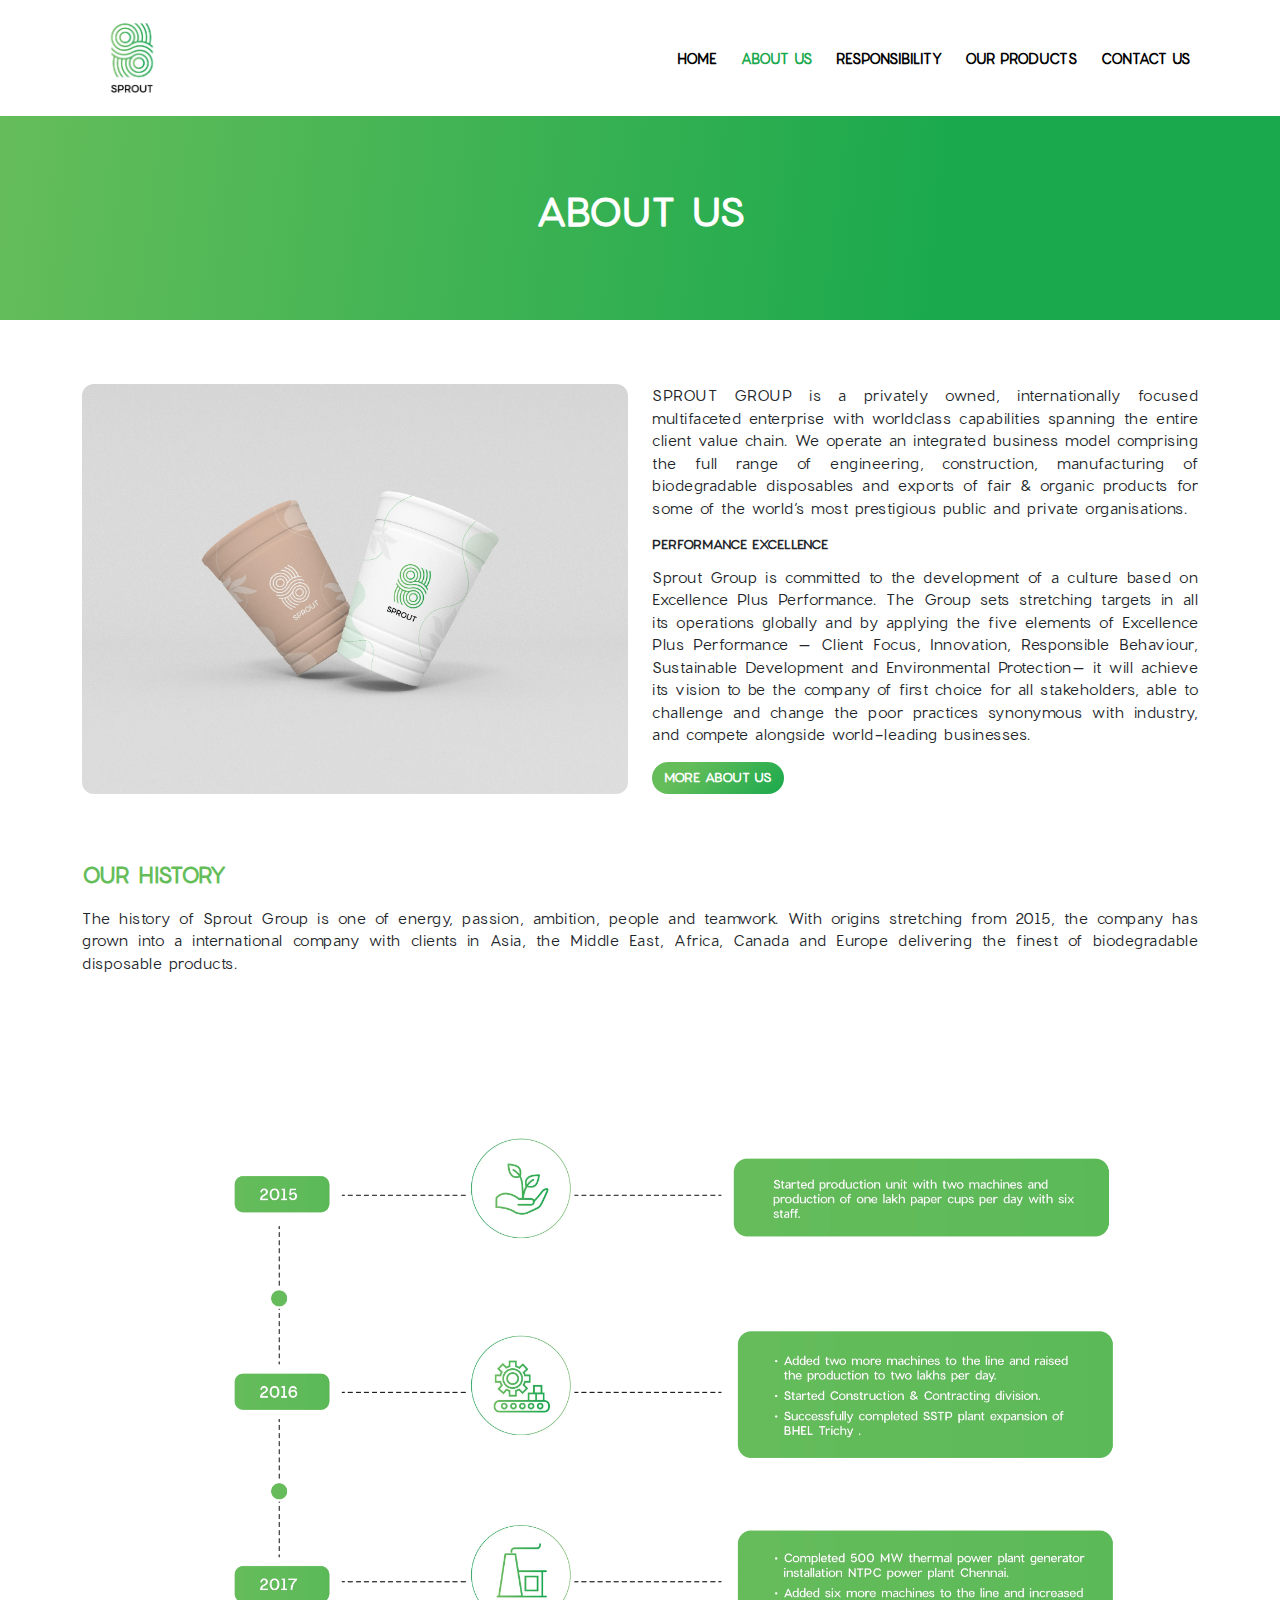
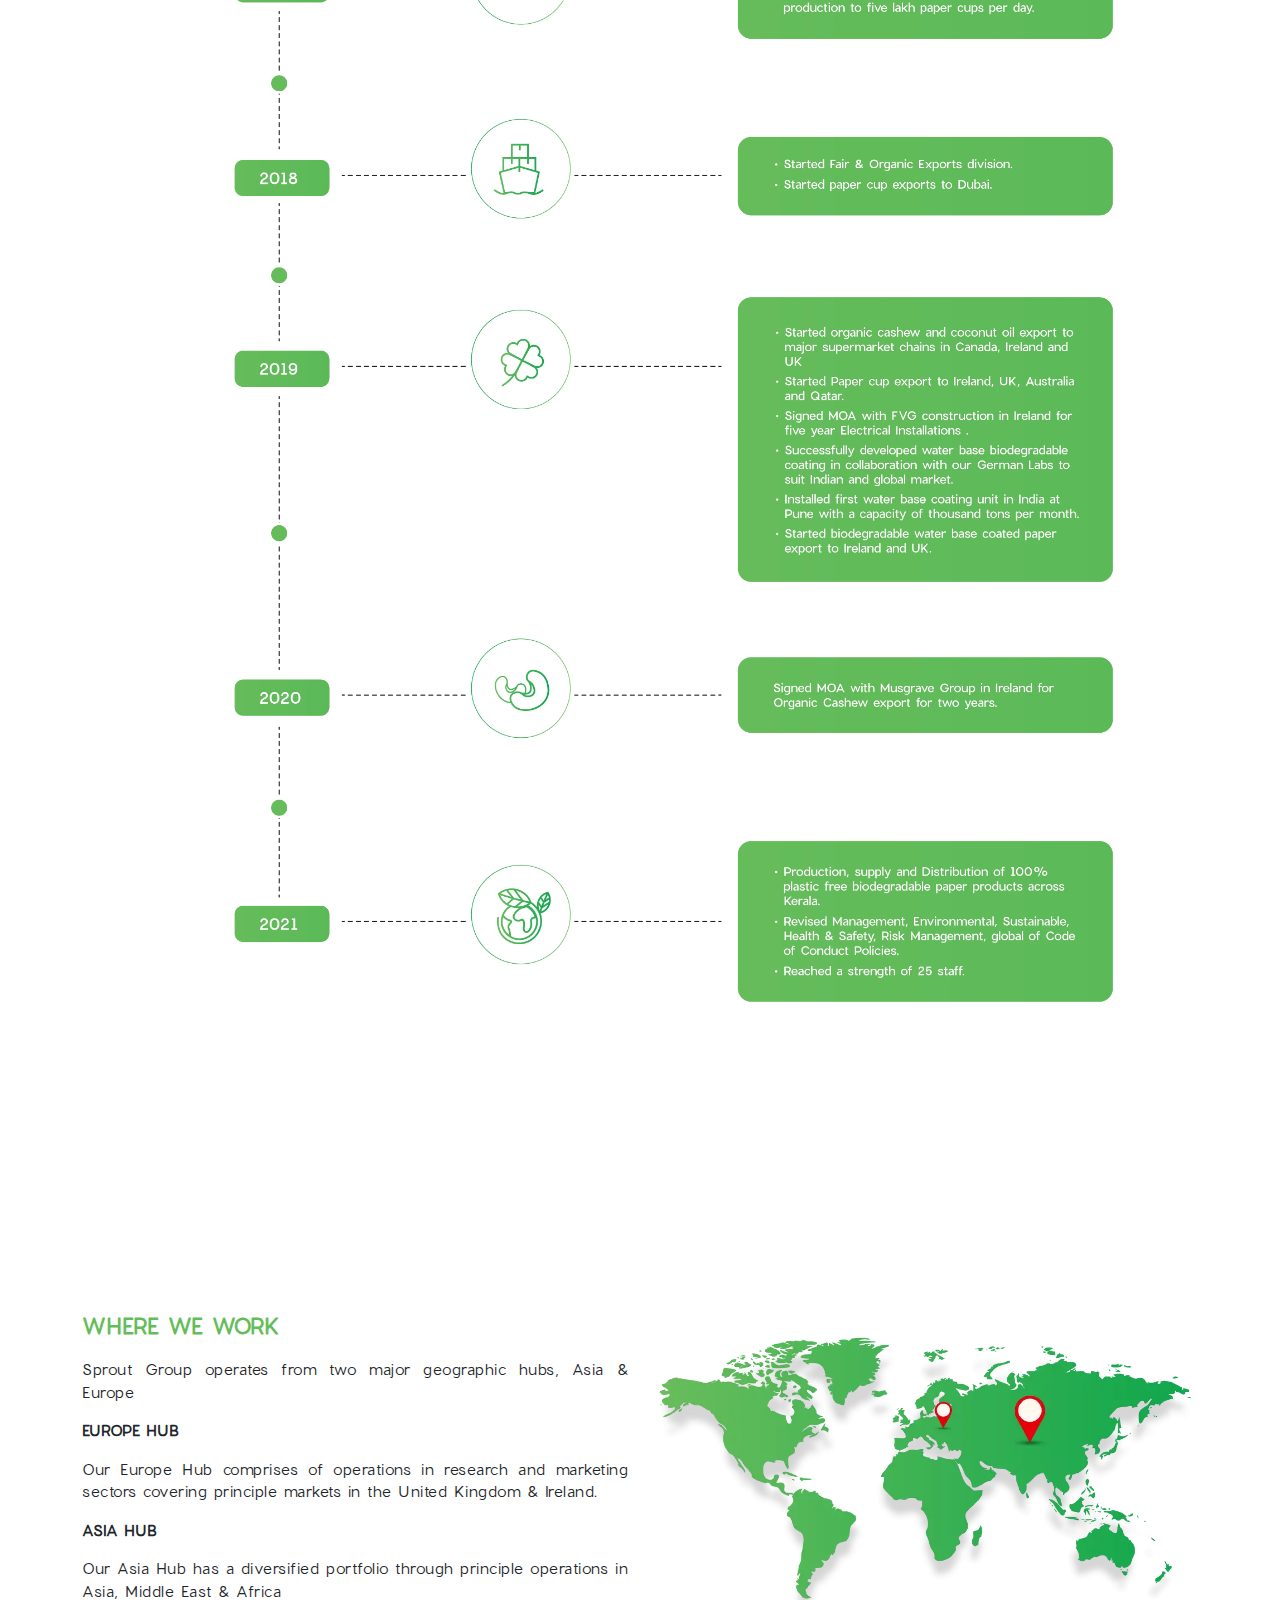
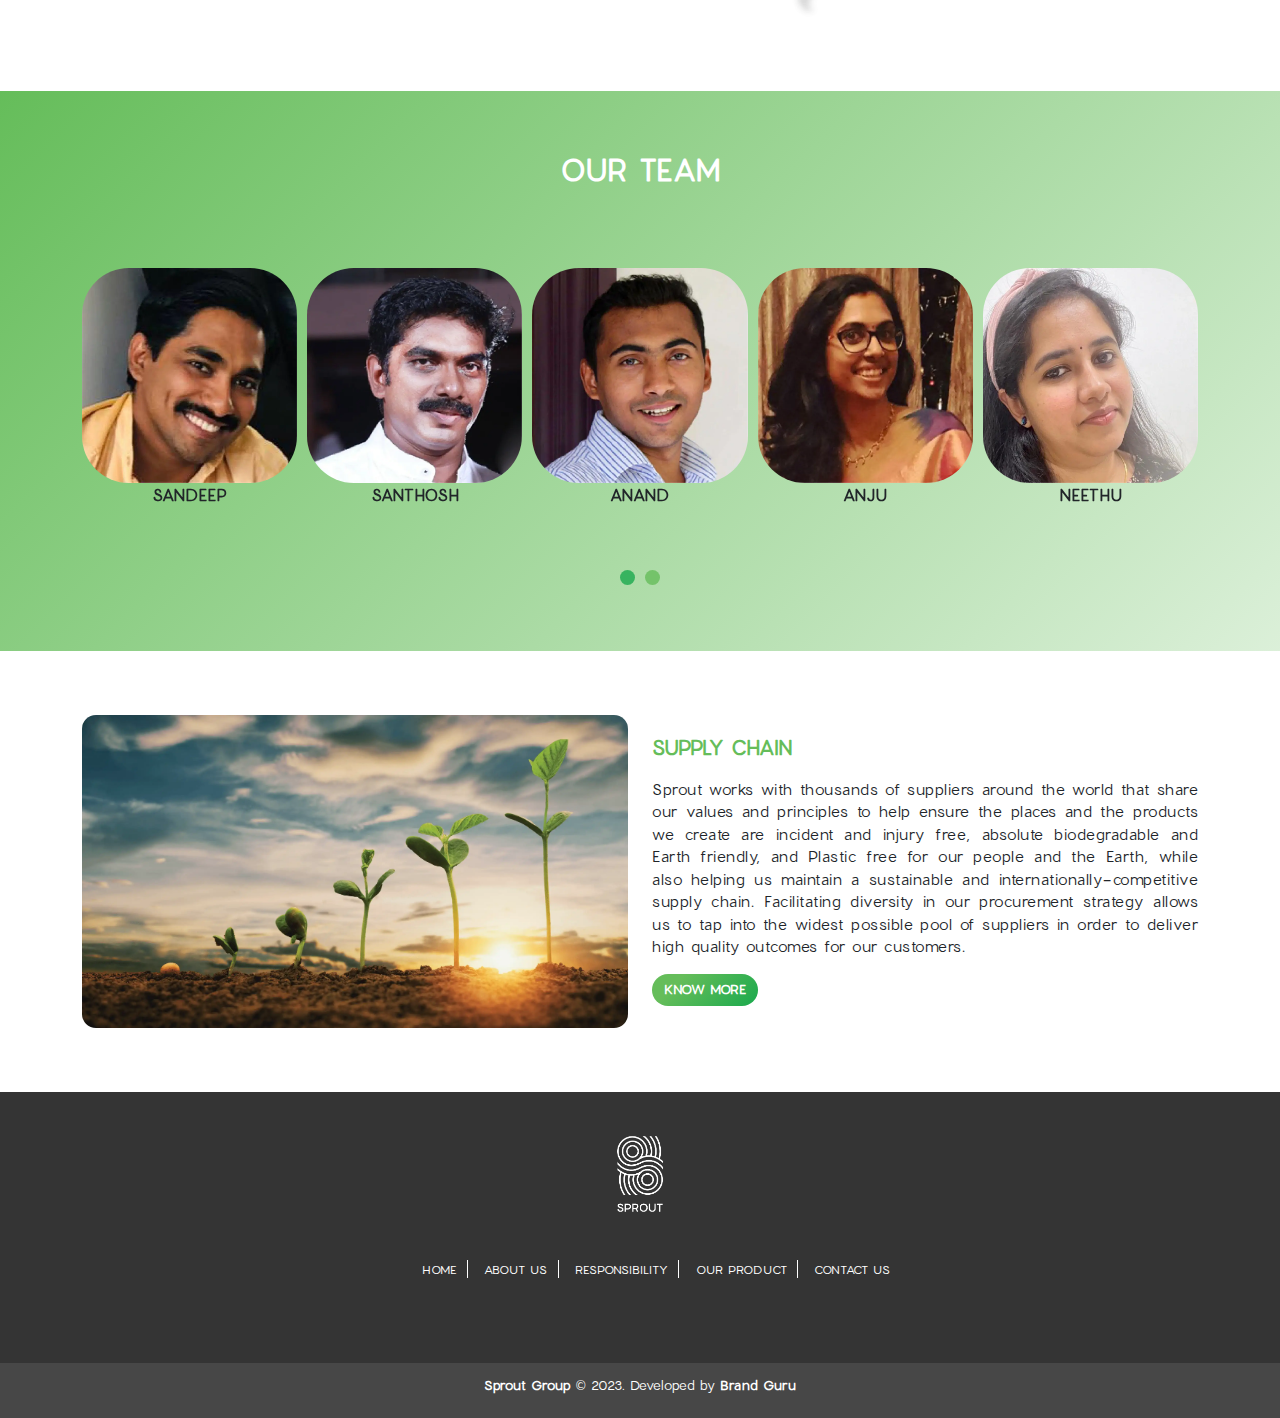
<file: aboutus.html>
<!DOCTYPE html>
<html lang="en">
<head>
    <meta charset="UTF-8">
    <meta http-equiv="X-UA-Compatible" content="IE=edge">
    <meta name="viewport" content="width=device-width, initial-scale=1.0">
    <title>sprout</title>
    <link rel="icon" href="images/sprout_favicon.webp">
<!--bootstrap-->
    <link rel='stylesheet' href='https://cdn.jsdelivr.net/npm/bootstrap@5.0.0-beta2/dist/css/bootstrap.min.css'>
  <link rel='stylesheet' href='https://cdn.jsdelivr.net/npm/bootstrap-icons@1.4.0/font/bootstrap-icons.css'>
  <script src='https://cdn.jsdelivr.net/npm/bootstrap@5.0.0-beta2/dist/js/bootstrap.bundle.min.js'></script>

    <link rel="stylesheet" href="css/style.css">
 <!--slider-->
<!--fontawesome-->
<link rel="stylesheet" href="https://cdnjs.cloudflare.com/ajax/libs/font-awesome/6.2.1/css/all.min.css" integrity="sha512-MV7K8+y+gLIBoVD59lQIYicR65iaqukzvf/nwasF0nqhPay5w/9lJmVM2hMDcnK1OnMGCdVK+iQrJ7lzPJQd1w==" crossorigin="anonymous" referrerpolicy="no-referrer" />

<!--font-->
<link rel="preload" href="transfonter.org-20230112-104004/CharlevoixPro-Regular.woff" as="font" type="font/woff" crossorigin>
<link rel="preload" href="transfonter.org-20230112-104004/CharlevoixPro-Regular.woff2" as="font" type="font/woff2" crossorigin>

<link href="https://cdnjs.cloudflare.com/ajax/libs/OwlCarousel2/2.3.4/assets/owl.carousel.min.css" rel="stylesheet">
<link href="https://cdnjs.cloudflare.com/ajax/libs/OwlCarousel2/2.3.4/assets/owl.theme.default.css" rel="stylesheet">


</head>
<body>
  <button onclick="topFunction()" id="myBtn" title="Go to top"><i class="fa-solid fa-arrow-up"></i></button>
    <nav class="navbar navbar-expand-lg" id="nav_bar">
      <div class="container">
        <img src="images/logo_header.webp" id="logo_style" href="index.html"></a>
        <button class="navbar-toggler" type="button" data-bs-toggle="collapse" data-bs-target="#navbarNav" 
          aria-controls="navbarNav" aria-expanded="false" aria-label="Toggle navigation">
          <i class="bi bi-list"></i>
    
        </button>
        <div class="collapse navbar-collapse" id="navbarNav">
          <ul class="navbar-nav ms-md-auto gap-2">
            <li class="nav-item rounded">
              <a class="nav-link" aria-current="page" href="index.html"> HOME</a>
            </li>
            <li class="nav-item rounded">
              <a class="nav-link active_index" href="aboutus.html">ABOUT US</a>
            </li>
            
            <li class="nav-item rounded">
              <a class="nav-link" href="responsibility.html">RESPONSIBILITY </a>
            </li>
            <li class="nav-item rounded">
              <a class="nav-link " href="product.html">OUR PRODUCTS </a>
            </li>
            <li class="nav-item rounded">
              <a class="nav-link" href="contact.html">CONTACT US</a>
            </li>
           
          
          </ul>
        </div>
      </div>
    </nav>
    <section class="governanace_banner">
      <p>ABOUT US</p>
  </section>

    <section class="index_about">
        <div class="container">
          <div class="row">
            <div class="col-sm-6 about_image_top">
              <img src="images/Paper_Glass.webp" class="about_image" >
            </div>
            <div class="col-sm-6">
             
              <p class="paragraph history_padding">SPROUT GROUP is a privately owned, internationally focused multifaceted enterprise with worldclass capabilities spanning the entire client value chain. We operate an integrated business model
                comprising the full range of engineering, construction, manufacturing of biodegradable disposables
                and exports of fair & organic products for some of the world’s most prestigious public and private
                organisations.</p>
                <p class="index_performance">PERFORMANCE EXCELLENCE</p>
                <p class="paragraph">Sprout Group is committed to the development of a culture based on Excellence Plus Performance.
                  The Group sets stretching targets in all its operations globally and by applying the five elements of
                  Excellence Plus Performance – Client Focus, Innovation, Responsible Behaviour, Sustainable
                  Development and Environmental Protection– it will achieve its vision to be the company of first choice
                  for all stakeholders, able to challenge and change the poor practices synonymous with industry, and
                  compete alongside world-leading businesses.</p>
                  <button type="submit" id="more_button" class="btn btn-success" onclick="return blockHandle()">MORE ABOUT US
                  </button>

            </div>
          </div>
        </div>
        <div class="container">
          <div class="row">
            <div id="message" class="alert alert-light" style="display: none;">
              <p class="paragraph">As a multifaceted enterprise, Sprout Group is committed to playing a vital role in building a stronger and more sustainable economy that benefits society in general.</p>
              <p class="subheading">INNOVATION</p>
              <p class="paragraph">As a company we are passionate about harnessing innovation as a positive force for change. We instil this mindset culturally in every element of our operations and project delivery. We invest heavily in research and evelopment both with our research labs partnerships and at the operational level within our manufacturing and engineering facilities where we put the theory into practice.</p>
              <p class="subheading">RESPONSIBLE BEHAVIOUR</p>
              <p class="paragraph">We take our duty to act responsibly at all times very seriously through proactively managing the impacts of our activities on the environment, our people and the communities in which we operate. We work according to the guiding principles of our founding shareholders and by complying with the high standards set out in our Global Code of Conduct. In particular, we place the safety of those involved in or affected by our operations as our core organisational value, aiming to eliminate all accidents on our projects by 2025. We also take a leading role in driving change across our industry by seeking ways to reduce the effect of our operations on the environment through modernisation of traditional methods and practices.</p>
              <p class="subheading">PEOPLE DEVELOPMENT</p>
              <p class="paragraph">At the heart of our drive to challenge and change the engineering industry are our people. We believe in employing and developing the very best talent in the industry, challenging them to find and follow a better way and deliver excellence for our clients whilst leaving a lasting legacy for the communities in which we operate.</p>
              <button type="submit" id="less_button" class="btn btn-success" onclick="return blockHandle_less()">READ LESS
              </button>
            
            </div>
          </div>
        </div>
      </section>
      
      <section class="history">
<div class="container">
    <div class="about_history">

    
    <p>OUR HISTORY</p>
    </div>
    <p class="history_p">The history of Sprout Group is one of energy, passion, ambition, people and teamwork. With origins stretching from 2015, the company has grown into a international
        company with clients in Asia, the Middle East, Africa, Canada and Europe delivering the finest of biodegradable disposable products.</p>

    </div>
      </section>
      <section class="history_flowchart">
        <div class="container">
            <img src="images/about_flow.webp" style="width: 100%;">
        </div>
      </section>

      <section class="where_work">
        <div class="container">
            <div class="row">
            <div class="col-sm-6">
                <p class="work">WHERE WE WORK
                </p>
                <p class="work_normal">Sprout Group operates from two major geographic hubs, Asia & Europe</p>
                <p class="work_head">EUROPE HUB</p>
                <p class="work_normal">Our Europe Hub comprises of operations in research and marketing sectors covering principle markets in the United Kingdom & Ireland.
                    </p>
                    <p class="work_head">ASIA HUB
                    </p>
                    <p class="work_normal">Our Asia Hub has a diversified portfolio through principle operations in Asia, Middle East & Africa</p>
                        <!--<button type="button" class="btn btn-success">KNOW MORE
                        </button>-->
            </div>
            <div class="col-sm-6 wordabout">
                <img src="images/map-new-01-01-01.webp" style="width: 100%;">
            </div>
            </div>
        </div>
      </section>

      <section class="team">
        <div class="container">
          <div class="sprout_team">
        
          <p class="team_head">OUR TEAM<p>

          <div class="brand-carousel section-padding owl-carousel">
            <div class="single-logo"><img alt="" src="images/sandeep.webp"><p class="team_name">SANDEEP</p></div>
            <div class="single-logo"><img alt="" src="images/santhosh.webp"><p class="team_name">SANTHOSH</p></div>
            <div class="single-logo"><img alt="" src="images/anad.webp"><p class="team_name">ANAND</p></div>
            <div class="single-logo"><img alt="" src="images/anju.webp"><p class="team_name">ANJU</p></div>
            <div class="single-logo"><img alt="" src="images/neethu.webp"><p class="team_name">NEETHU</p></div>
            <div class="single-logo"><img alt="" src="images/sooraj.webp"><p class="team_name">SOORAJ</p></div>
            <div class="single-logo"><img alt="" src="images/thomas.webp"><p class="team_name">THOMAS</p></div>
          </div>

          </div>
          
        </div>
         </section>

         <section class="supply">
          <div class="container">
            <div class="row">
              <div class="col-sm-6">
                <img src="images/about_supply.webp" style="width: 100%;">
              </div>
              <div class="col-sm-6">
                <p class="supply_chain">SUPPLY CHAIN</p>
                <p class="history_p">Sprout works with thousands of suppliers around the world that share our values
                  and principles to help ensure the places and the products we create are incident
                  and injury free, absolute biodegradable and Earth friendly, and Plastic free for our
                  people and the Earth, while also helping us maintain a sustainable and
                  internationally-competitive supply chain. Facilitating diversity in our procurement
                  strategy allows us to tap into the widest possible pool of suppliers in order to
                  deliver high quality outcomes for our customers.
                  </p>
                  <button type="button" class="btn btn-success">KNOW MORE
                  </button>
              </div>
            </div>
          </div>
         </section>


         <section class="footer_section">
          <div class="container">
              <div class="row">
                  <div class="col-lg-6 offset-lg-3">
                      <div class="footer-content text-center">
                          <a href="index.html"><img src="images/footer_logo.webp" alt="sprout_logo"></a>
                          <div class="footer_menu">
                              <ul>
                                  <li><a href="index.html">HOME</a></li>
                                  <li><a href="aboutus.html">ABOUT US</a></li>
                                  <li><a href="responsibility.html">RESPONSIBILITY</a></li>
                                  <li><a href="product.html">OUR PRODUCT</a></li>
                                  <li id="last_menu"><a href="contact.html">CONTACT US</a></li>
                              </ul>
                          </div>
                          <div class="footer_social">
                            <ul>
                                <li><a href="https://www.facebook.com/sproutprivatelimited" target="_blank"><i class="fab fa-facebook-f"></i></a></li>
                                <li><a href="https://www.twitter.com/" target="_blank"><i class="fa-brands fa-twitter"></i></a></li>
                                <li><a href="https://www.youtube.com/channel/UCuFoWOMFA-qOlH_Paaj7RgQ" target="_blank"><i class="fa-brands fa-youtube"></i></i></a></li>
                                <li><a href="https://web.whatsapp.com/send?phone=+919656512535&text&app_absent=0" target="_blank"><i class="fa-brands fa-whatsapp"></i></a></li>
                            </ul>
                        </div>
                      </div>
                  </div>
              </div>
          </div>
          <section class="footer_copy text-center">
              <p><span><a href="index.html">Sprout Group</a> </span>© 2023. Developed by <span><a href="https://debrandguru.com/" target="_blank">Brand Guru</a></span></p>
          </section>
      </section>

    <script>
      function blockHandle(){
        more_button.style.display="none";
        message.style.display="block";
      }
      function blockHandle_less(){
        more_button.style.display="block";
        message.style.display="none";
      }
    </script>

<script src="https://cdnjs.cloudflare.com/ajax/libs/jquery/3.5.1/jquery.min.js">
</script> 
<script src="https://cdnjs.cloudflare.com/ajax/libs/OwlCarousel2/2.3.4/owl.carousel.min.js">
</script> 
<script src="js/team_slide.js"></script>
<script src="js/scroll.js"></script>
    </body>
    </html>
</file>
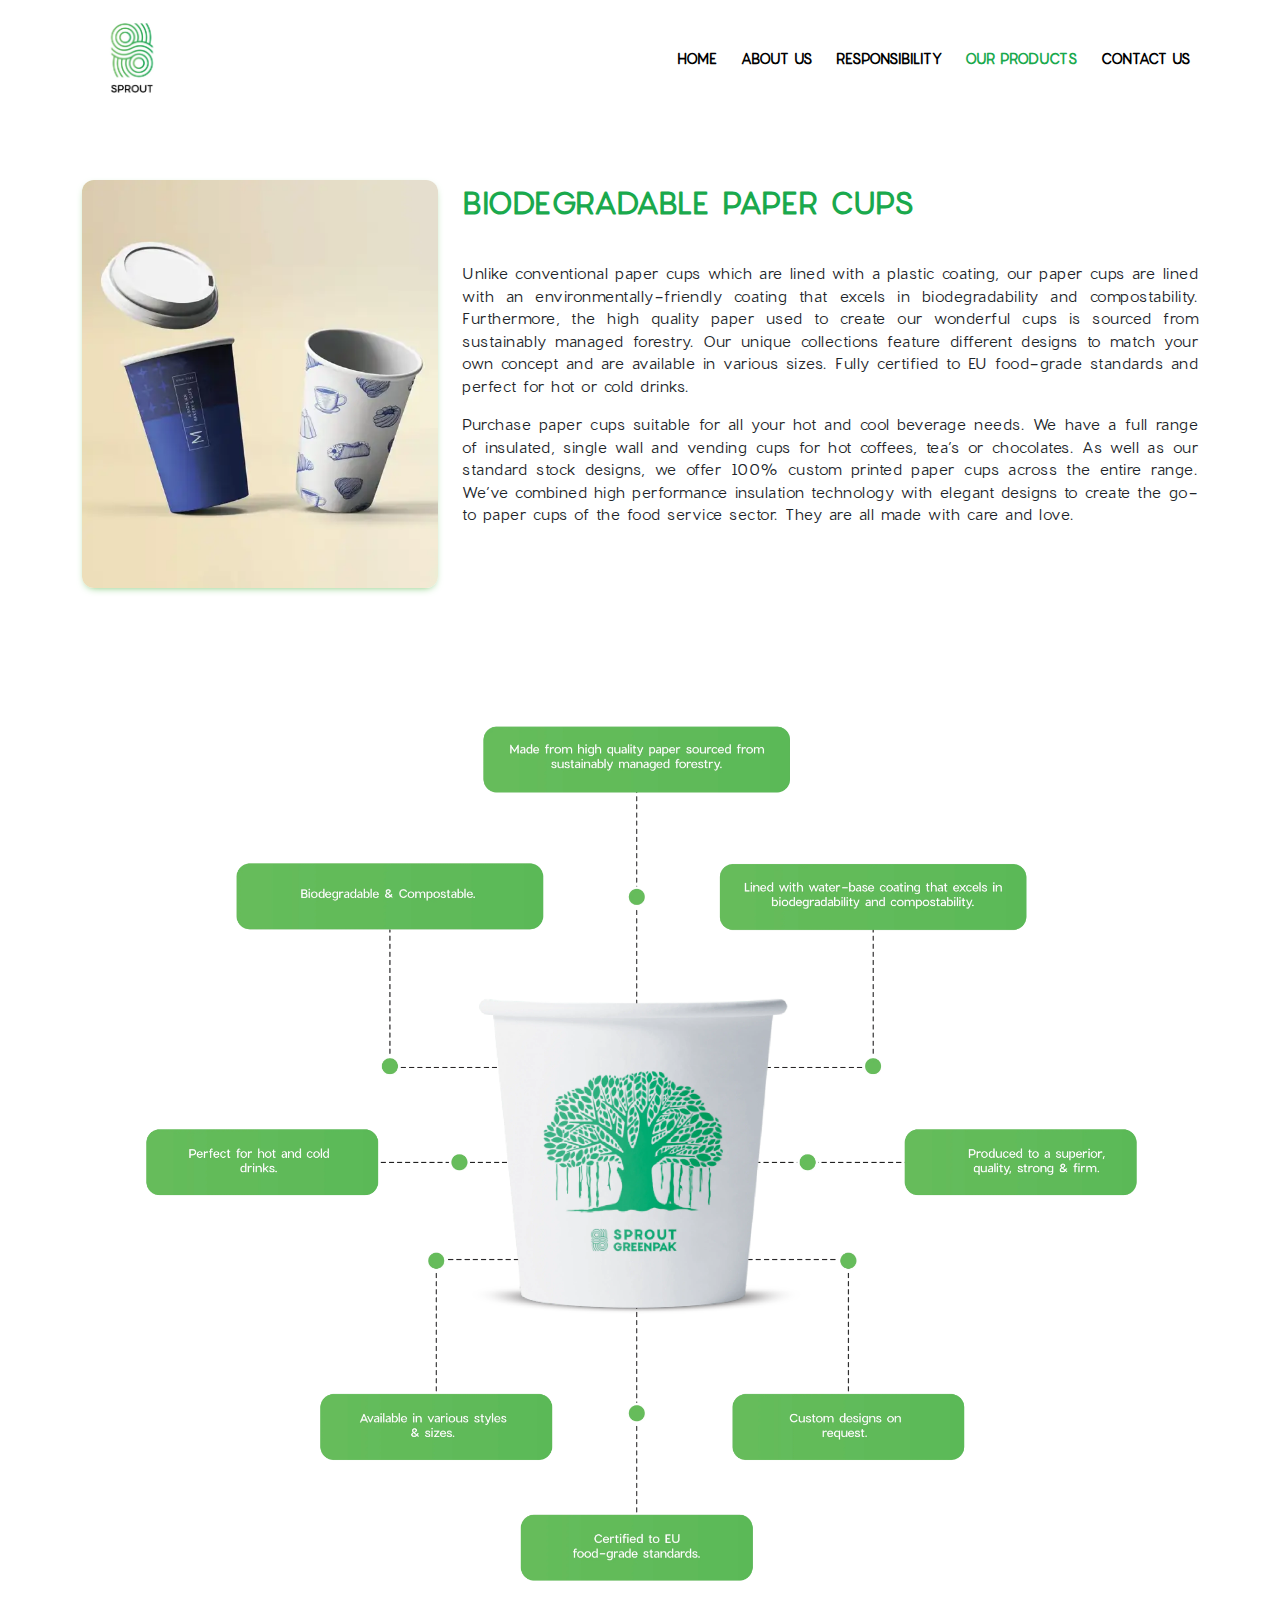
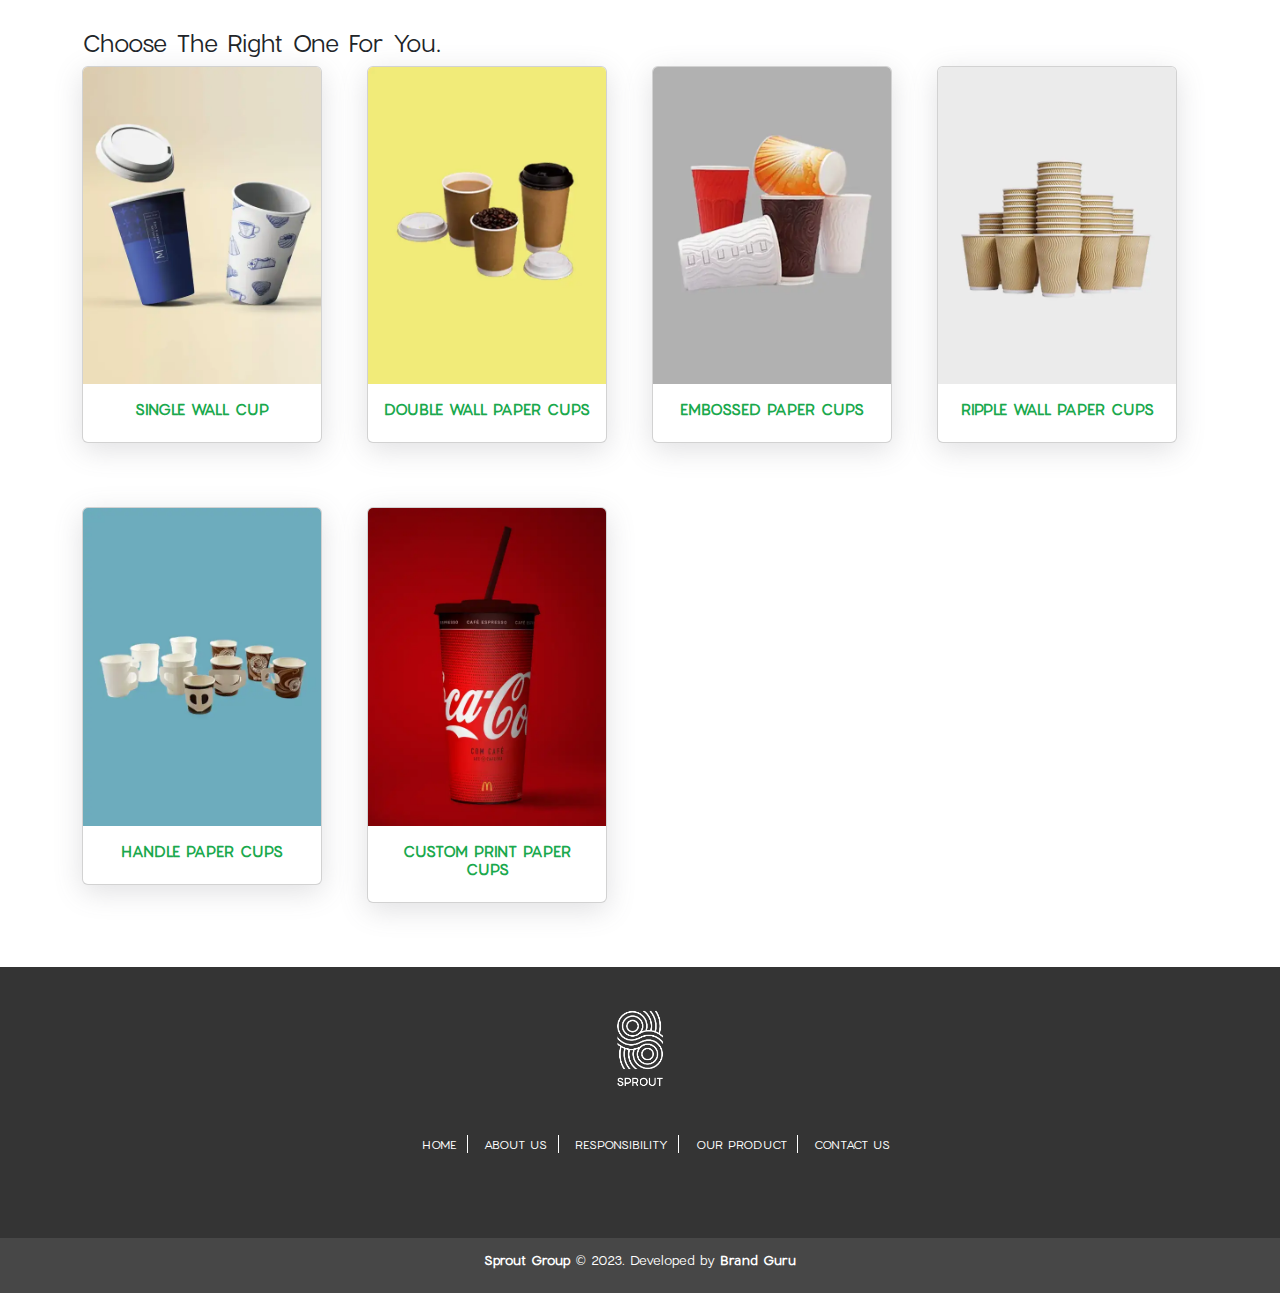
<file: blodegradable.html>
<!DOCTYPE html>
<html lang="en">
<head>
    <meta charset="UTF-8">
    <meta http-equiv="X-UA-Compatible" content="IE=edge">
    <meta name="viewport" content="width=device-width, initial-scale=1.0">
    <title>sprout</title>
    <link rel="icon" href="images/sprout_favicon.webp">
<!--bootstrap-->
    <link rel='stylesheet' href='https://cdn.jsdelivr.net/npm/bootstrap@5.0.0-beta2/dist/css/bootstrap.min.css'>
  <link rel='stylesheet' href='https://cdn.jsdelivr.net/npm/bootstrap-icons@1.4.0/font/bootstrap-icons.css'>
  <script src='https://cdn.jsdelivr.net/npm/bootstrap@5.0.0-beta2/dist/js/bootstrap.bundle.min.js'></script>

    <link rel="stylesheet" href="css/style.css">
 <!--slider-->
 <!--fontawesome-->
<link rel="stylesheet" href="https://cdnjs.cloudflare.com/ajax/libs/font-awesome/6.2.1/css/all.min.css" integrity="sha512-MV7K8+y+gLIBoVD59lQIYicR65iaqukzvf/nwasF0nqhPay5w/9lJmVM2hMDcnK1OnMGCdVK+iQrJ7lzPJQd1w==" crossorigin="anonymous" referrerpolicy="no-referrer" />

</head>
<body>
  <button onclick="topFunction()" id="myBtn" title="Go to top"><i class="fa-solid fa-arrow-up"></i></button>
    <nav class="navbar navbar-expand-lg" id="nav_bar">
      <div class="container">
        <img src="images/logo_header.webp" id="logo_style"  href="index.html"></a>
        <button class="navbar-toggler" type="button" data-bs-toggle="collapse" data-bs-target="#navbarNav" 
          aria-controls="navbarNav" aria-expanded="false" aria-label="Toggle navigation">
          <i class="bi bi-list"></i>
    
        </button>
        <div class="collapse navbar-collapse" id="navbarNav">
          <ul class="navbar-nav ms-md-auto gap-2">
            <li class="nav-item rounded">
              <a class="nav-link " aria-current="page" href="index.html"> HOME</a>
            </li>
            <li class="nav-item rounded">
              <a class="nav-link" href="aboutus.html">ABOUT US</a>
            </li>
            
            <li class="nav-item rounded">
              <a class="nav-link" href="responsibility.html">RESPONSIBILITY </a>
            </li>
            <li class="nav-item rounded">
              <a class="nav-link active_index" href="product.html">OUR PRODUCTS </a>
            </li>
           
           
            <li class="nav-item rounded">
              <a class="nav-link" href="contact.html">CONTACT US</a>
            </li>
          </ul>
        </div>
      </div>
    </nav>
    <section class="degradable">
        <div class="container">
            <div class="row">
                
                    <div class="col-6 col-md-4 degradable_column_image">
                        <img src="images/biodegradable-singlewall.webp" class="degradable_image">
                    </div>
                    <div class="col-12 col-md-8 papper_cups degradable_column_image">
                        <p class="index_head">BIODEGRADABLE PAPER CUPS
                        </p>
                        <p class="history_p">Unlike conventional paper cups which are lined with a plastic coating, our paper cups are lined with an
                            environmentally-friendly coating that excels in biodegradability and compostability. Furthermore, the
                            high quality paper used to create our wonderful cups is sourced from sustainably managed forestry.
                            Our unique collections feature different designs to match your own concept and are available in various
                            sizes. Fully certified to EU food-grade standards and perfect for hot or cold drinks.</p>
                            <p class="history_p">Purchase paper cups suitable for all your hot and cool beverage needs. We have a full range of insulated, single
                                wall and vending cups for hot coffees, tea’s or chocolates. As well as our standard stock designs, we offer
                                100% custom printed paper cups across the entire range. We’ve combined high performance insulation
                                technology with elegant designs to create the go-to paper cups of the food service sector. They are all made
                                with care and love.</p>
                    </div>
               
            </div>
        </div>
    </section>
    <section class="degradable">
        <div class="container">
        <img src="images/biodegradable.webp" style="width:100%">
        </div>
    </section>
    <section class="degrable_products">
        <div class="container">
            <h4 class="choose_right">Choose The Right One For You.</h4>
            <div class="row">
                <div class="col-sm-3">
                    <div class="card" style="width: 15rem;">
                      <img src="images/biodegradable-single0wall.webp" class="card-img-top" alt="...">
                        <div class="card-body">
                          <h5 class="card-title">SINGLE WALL CUP</h5>
                          
                        </div>
                      </div>
                      </div>
                      <div class="col-sm-3">
                        <div class="card" style="width: 15rem;">
                            <img src="images/double-wall-cups.webp" class="card-img-top" alt="...">
                            <div class="card-body">
                              <h5 class="card-title">DOUBLE WALL PAPER
                                CUPS</h5>
                              
                            </div>
                          </div>
                          </div>
                          <div class="col-sm-3">
                            <div class="card" style="width: 15rem;">
                                <img src="images/embossed.webp" class="card-img-top" alt="...">
                                <div class="card-body">
                                  <h5 class="card-title">EMBOSSED PAPER
                                    CUPS</h5>
                                  
                                </div>
                              </div>
                              </div>
                              <div class="col-sm-3">
                                <div class="card" style="width: 15rem;">
                                    <img src="images/ripple.webp" class="card-img-top" alt="...">
                                    <div class="card-body">
                                      <h5 class="card-title">RIPPLE WALL PAPER
                                        CUPS</h5>
                                      
                                    </div>
                                  </div>
                                  </div>
                </div>
            </div>
        </div>
    </section>
    <section class="degrable_product">
        <div class="container">
           
            <div class="row">
                <div class="col-sm-3">
                    <div class="card" style="width: 15rem;">
                        <img src="images/handle.webp" class="card-img-top" alt="...">
                        <div class="card-body">
                          <h5 class="card-title">HANDLE PAPER
                            CUPS</h5>
                          
                        </div>
                      </div>
                      </div>
                      <div class="col-sm-3">
                        <div class="card" style="width: 15rem;">
                           <img src="images/custom.webp" class="card-img-top" alt="...">
                            <div class="card-body">
                              <h5 class="card-title">CUSTOM PRINT
                                PAPER CUPS
                                </h5>
                              
                            </div>
                          </div>
                          </div>
                      </div>
                      </div>
                      </section>
                      <section class="footer_section">
                        <div class="container">
                            <div class="row">
                                <div class="col-lg-6 offset-lg-3">
                                    <div class="footer-content text-center">
                                        <a href="index.html"><img src="images/footer_logo.webp" alt="sprout_logo"></a>
                                        <div class="footer_menu">
                                            <ul>
                                                <li><a href="index.html">HOME</a></li>
                                                <li><a href="aboutus.html">ABOUT US</a></li>
                                                <li><a href="responsibility.html">RESPONSIBILITY</a></li>
                                                <li><a href="product.html">OUR PRODUCT</a></li>
                                                <li id="last_menu"><a href="contact.html">CONTACT US</a></li>
                                            </ul>
                                        </div>
                                        <div class="footer_social">
                                          <ul>
                                              <li><a href="https://www.facebook.com/sproutprivatelimited" target="_blank"><i class="fab fa-facebook-f"></i></a></li>
                                              <li><a href="https://www.twitter.com/" target="_blank"><i class="fa-brands fa-twitter"></i></a></li>
                                              <li><a href="https://www.youtube.com/channel/UCuFoWOMFA-qOlH_Paaj7RgQ" target="_blank"><i class="fa-brands fa-youtube"></i></i></a></li>
                                              <li><a href="https://web.whatsapp.com/send?phone=+919656512535&text&app_absent=0" target="_blank"><i class="fa-brands fa-whatsapp"></i></a></li>
                                          </ul>
                                      </div>
                                    </div>
                                </div>
                            </div>
                        </div>
                        <section class="footer_copy text-center">
                            <p><span><a href="index.html">Sprout Group</a> </span>© 2023. Developed by <span><a href="https://debrandguru.com/" target="_blank">Brand Guru</a></span></p>
                        </section>
                    </section>
  <script src="js/scroll.js"></script>
</body>
</html>
</file>
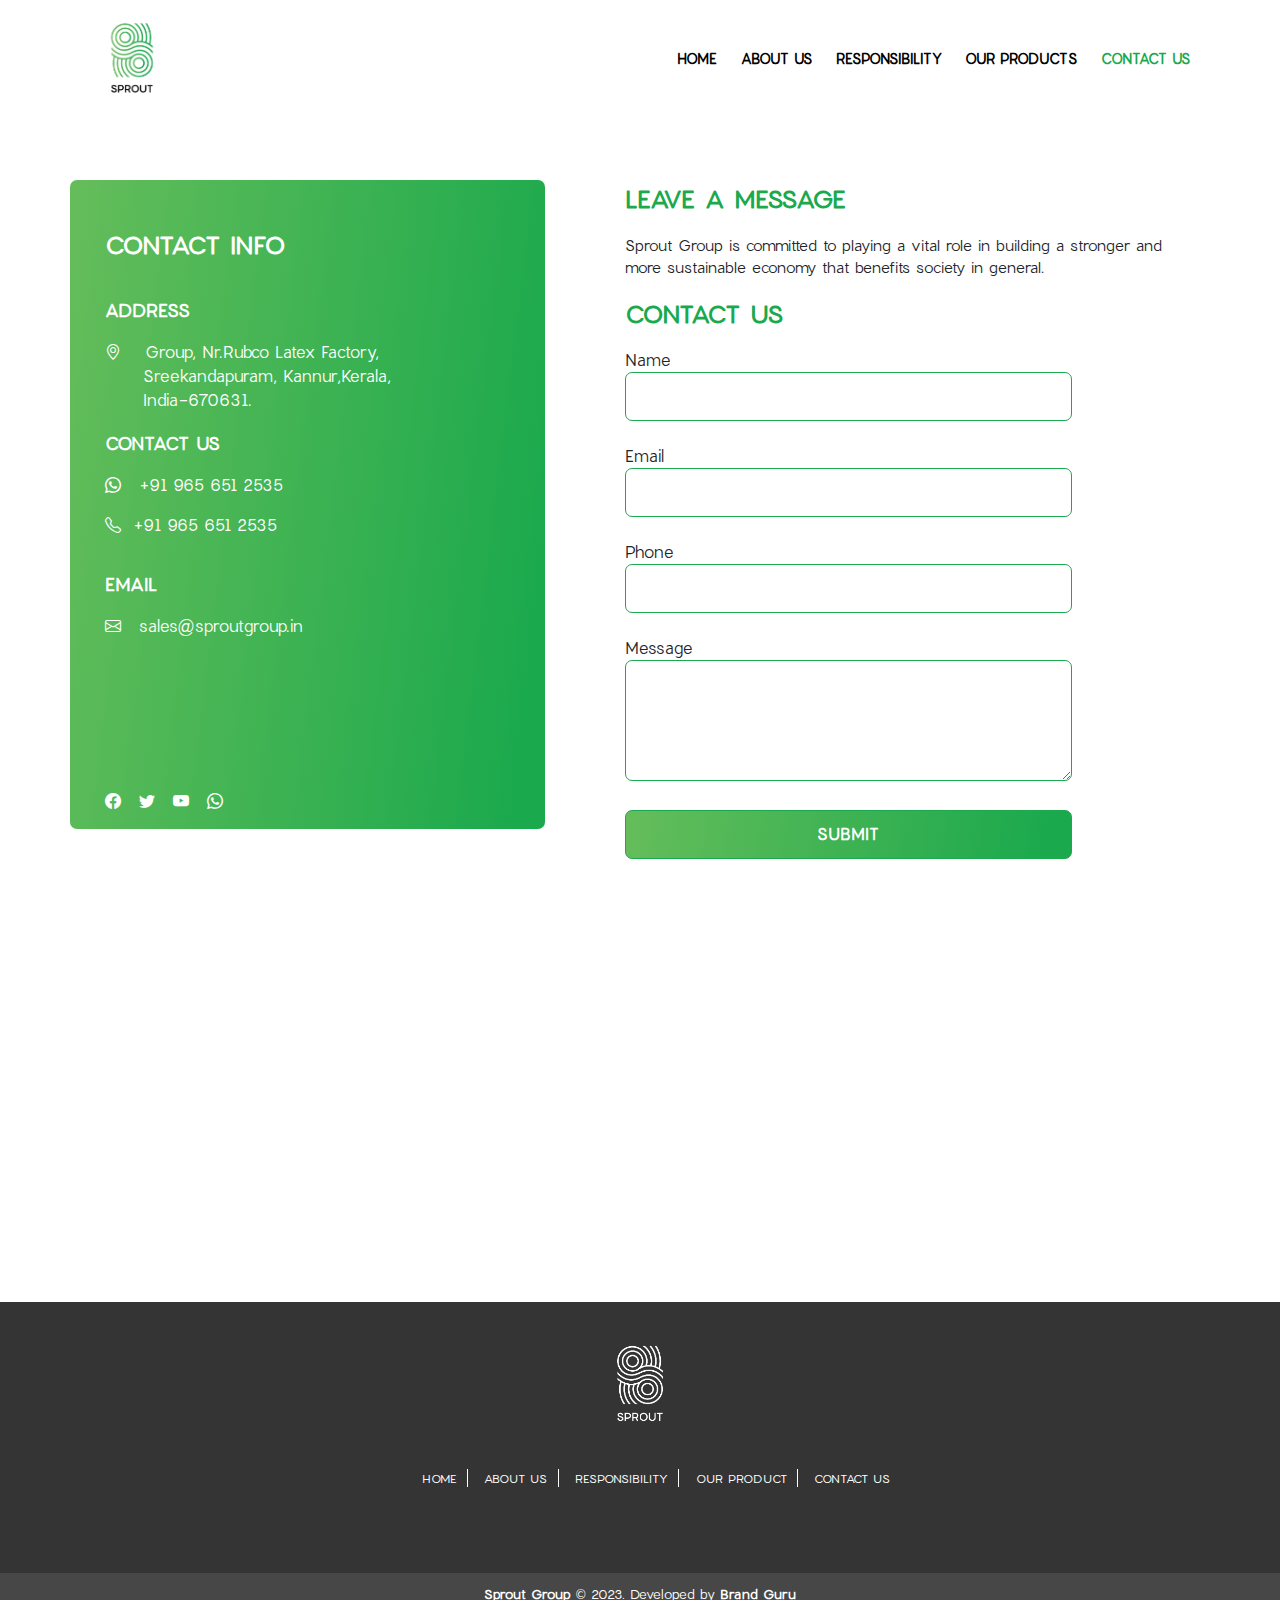
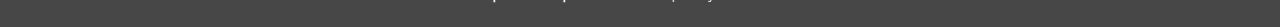
<file: contact.html>
<!DOCTYPE html>
<html lang="en">
<head>
    <meta charset="UTF-8">
    <meta http-equiv="X-UA-Compatible" content="IE=edge">
    <meta name="viewport" content="width=device-width, initial-scale=1.0">
    <title>sprout</title>
    <link rel="icon" href="images/sprout_favicon.webp">

<!--bootstrap-->
    <link rel='stylesheet' href='https://cdn.jsdelivr.net/npm/bootstrap@5.0.0-beta2/dist/css/bootstrap.min.css'>
  <link rel='stylesheet' href='https://cdn.jsdelivr.net/npm/bootstrap-icons@1.4.0/font/bootstrap-icons.css'>
  <script src='https://cdn.jsdelivr.net/npm/bootstrap@5.0.0-beta2/dist/js/bootstrap.bundle.min.js'></script>
  <link rel="stylesheet" href="css/style.css">
 <!--slider-->
 <!--fontawesome-->
 <link rel="stylesheet" href="https://cdnjs.cloudflare.com/ajax/libs/font-awesome/6.2.1/css/all.min.css" integrity="sha512-MV7K8+y+gLIBoVD59lQIYicR65iaqukzvf/nwasF0nqhPay5w/9lJmVM2hMDcnK1OnMGCdVK+iQrJ7lzPJQd1w==" crossorigin="anonymous" referrerpolicy="no-referrer" />

</head>
<body>
  <button onclick="topFunction()" id="myBtn" title="Go to top"><i class="fa-solid fa-arrow-up"></i></button>

    <nav class="navbar navbar-expand-lg" id="nav_bar">
      <div class="container">
        <img src="images/logo_header.webp" id="logo_style"  href="index.html"></a>
        <button class="navbar-toggler" type="button" data-bs-toggle="collapse" data-bs-target="#navbarNav" 
          aria-controls="navbarNav" aria-expanded="false" aria-label="Toggle navigation">
          <i class="bi bi-list"></i>
    
        </button>
        <div class="collapse navbar-collapse" id="navbarNav">
          <ul class="navbar-nav ms-md-auto gap-2">
            <li class="nav-item rounded">
              <a class="nav-link" aria-current="page" href="index.html"> HOME</a>
            </li>
            <li class="nav-item rounded">
              <a class="nav-link" href="aboutus.html">ABOUT US</a>
            </li>
            
            <li class="nav-item rounded">
              <a class="nav-link" href="responsibility.html">RESPONSIBILITY </a>
            </li>
            <li class="nav-item rounded">
              <a class="nav-link " href="product.html">OUR PRODUCTS </a>
            </li>
            <li class="nav-item rounded">
              <a class="nav-link active_index" href="contact.html">CONTACT US</a>
            </li>
           
          </ul>
        </div>
      </div>
    </nav>
    <div class="container form ">
        <div class="row">
            <div class="col-sm-5 contact_info">
                <p class="contact_headind">CONTACT INFO</p>
                <p class="contact_address">ADDRESS</p>
                <p class="location"><i class="bi bi-geo-alt"></i>
                  &nbsp;&nbsp; Group, Nr.Rubco Latex Factory,<br>
             <span class="add_loc"> Sreekandapuram, Kannur,Kerala,</span><br>
              <span class="add_loc">   India-670631. </span></p>
                    <p class="contact_address">CONTACT US</p>
                    <p class="whatsapp"><a href="https://web.whatsapp.com/send?phone=+919656512535&text&app_absent=0" target="_blank"><i class="bi bi-whatsapp"></i>&nbsp;&nbsp; +91 965 651 2535</a></p>
                    <p class="whatsapp"><a href="tel:+91 965 651 2535"><i class="bi bi-telephone"></i>&nbsp;&nbsp;+91 965 651 2535</a></p>
                    <p class="contact_address" >EMAIL</p>
                    <p class="whatsapp"><a href="mailto:sales@sproutgroup.in"><i class="bi bi-envelope"> &nbsp;&nbsp;</i>sales@sproutgroup.in</a></p>
                    <p></p>

                    <p class="social_media">
                      <a href="https://www.facebook.com/sproutprivatelimited" target="_blank"><i class="bi bi-facebook"></i></a>&nbsp;&nbsp;
                      <a href="https://www.twitter.com/" target="_blank"><i class="bi bi-twitter"></i></a>&nbsp;&nbsp;
                      <a href="https://www.youtube.com/channel/UCuFoWOMFA-qOlH_Paaj7RgQ" target="_blank"><i class="bi bi-youtube"></i></a>&nbsp;&nbsp;
                      <a href="https://web.whatsapp.com/send?phone=+919656512535&text&app_absent=0" target="_blank"><i class="bi bi-whatsapp"></i></a>
                    </p>
            </div>
            <div class="col-sm-7 informations">
                <p class="send-head">LEAVE A MESSAGE</p>
                <p>Sprout Group is committed to playing a vital role in building a stronger and more
                    sustainable economy that benefits society in general.</p>
                <p class="send-head">CONTACT US</p>
                <form name="contact-form" action="contact_action.php" method="post">
                    <div class="input-name">
                        <label for="fname"> Name</label><br>
                        <input type="text" name="name" id="name" placeholder="   " onkeyup="letters();">
                    </div>
                    <div class="input-emial">
                        <label for="fname"> Email</label><br>
                        <input type="email" name="email" id="email" placeholder="   ">
                    </div>
                    <div class="input-phone">
                        <label for="fname"> Phone</label><br>
                        <input type="email" name="phone" id="email" placeholder="   ">
                    </div>
                    <div class="input-message">
                        <label for="fname"> Message</label><br>
                        <textarea rows="4" name="message" id="message" placeholder="   "></textarea>
                    </div>   
                    <div class="input-button">
                        <input type="submit" class="button-old" data-mdb-ripple-color="dark" onclick="return validate()" value="SUBMIT">
                    </div>                
                    
                </form>
            </div>
        </div>
    </div>

    <section class="map_section">
        <iframe src="https://www.google.com/maps/embed?pb=!1m14!1m8!1m3!1d15608.986729899683!2d75.540783!3d12.026531!3m2!1i1024!2i768!4f13.1!3m3!1m2!1s0x0%3A0xee170993b4b90505!2sSPROUT%20PVT%20LTD!5e0!3m2!1sen!2sin!4v1674027745647!5m2!1sen!2sin"
        width="100%" height="350" style="border:0;" allowfullscreen="" loading="lazy" 
        referrerpolicy="no-referrer-when-downgrade"></iframe>
      </section>

      <section class="footer_section">
        <div class="container">
            <div class="row">
                <div class="col-lg-6 offset-lg-3">
                    <div class="footer-content text-center">
                        <a href="index.html"><img src="images/footer_logo.webp" alt="sprout_logo"></a>
                        <div class="footer_menu">
                            <ul>
                                <li><a href="index.html">HOME</a></li>
                                <li><a href="aboutus.html">ABOUT US</a></li>
                                <li><a href="responsibility.html">RESPONSIBILITY</a></li>
                                <li><a href="product.html">OUR PRODUCT</a></li>
                                <li id="last_menu"><a href="contact.html">CONTACT US</a></li>
                            </ul>
                        </div>
                        <div class="footer_social">
                          <ul>
                              <li><a href="https://www.facebook.com/sproutprivatelimited" target="_blank"><i class="fab fa-facebook-f"></i></a></li>
                              <li><a href="https://www.twitter.com/" target="_blank"><i class="fa-brands fa-twitter"></i></a></li>
                              <li><a href="https://www.youtube.com/channel/UCuFoWOMFA-qOlH_Paaj7RgQ" target="_blank"><i class="fa-brands fa-youtube"></i></i></a></li>
                              <li><a href="https://web.whatsapp.com/send?phone=+919656512535&text&app_absent=0" target="_blank"><i class="fa-brands fa-whatsapp"></i></a></li>
                          </ul>
                      </div>
                    </div>
                </div>
            </div>
        </div>
        <section class="footer_copy text-center">
            <p><span><a href="index.html">Sprout Group</a> </span>© 2023. Developed by <span><a href="https://debrandguru.com/" target="_blank">Brand Guru</a></span></p>
        </section>
    </section>
<script src="js/scroll.js"></script>

    </body>
    </html>
</file>
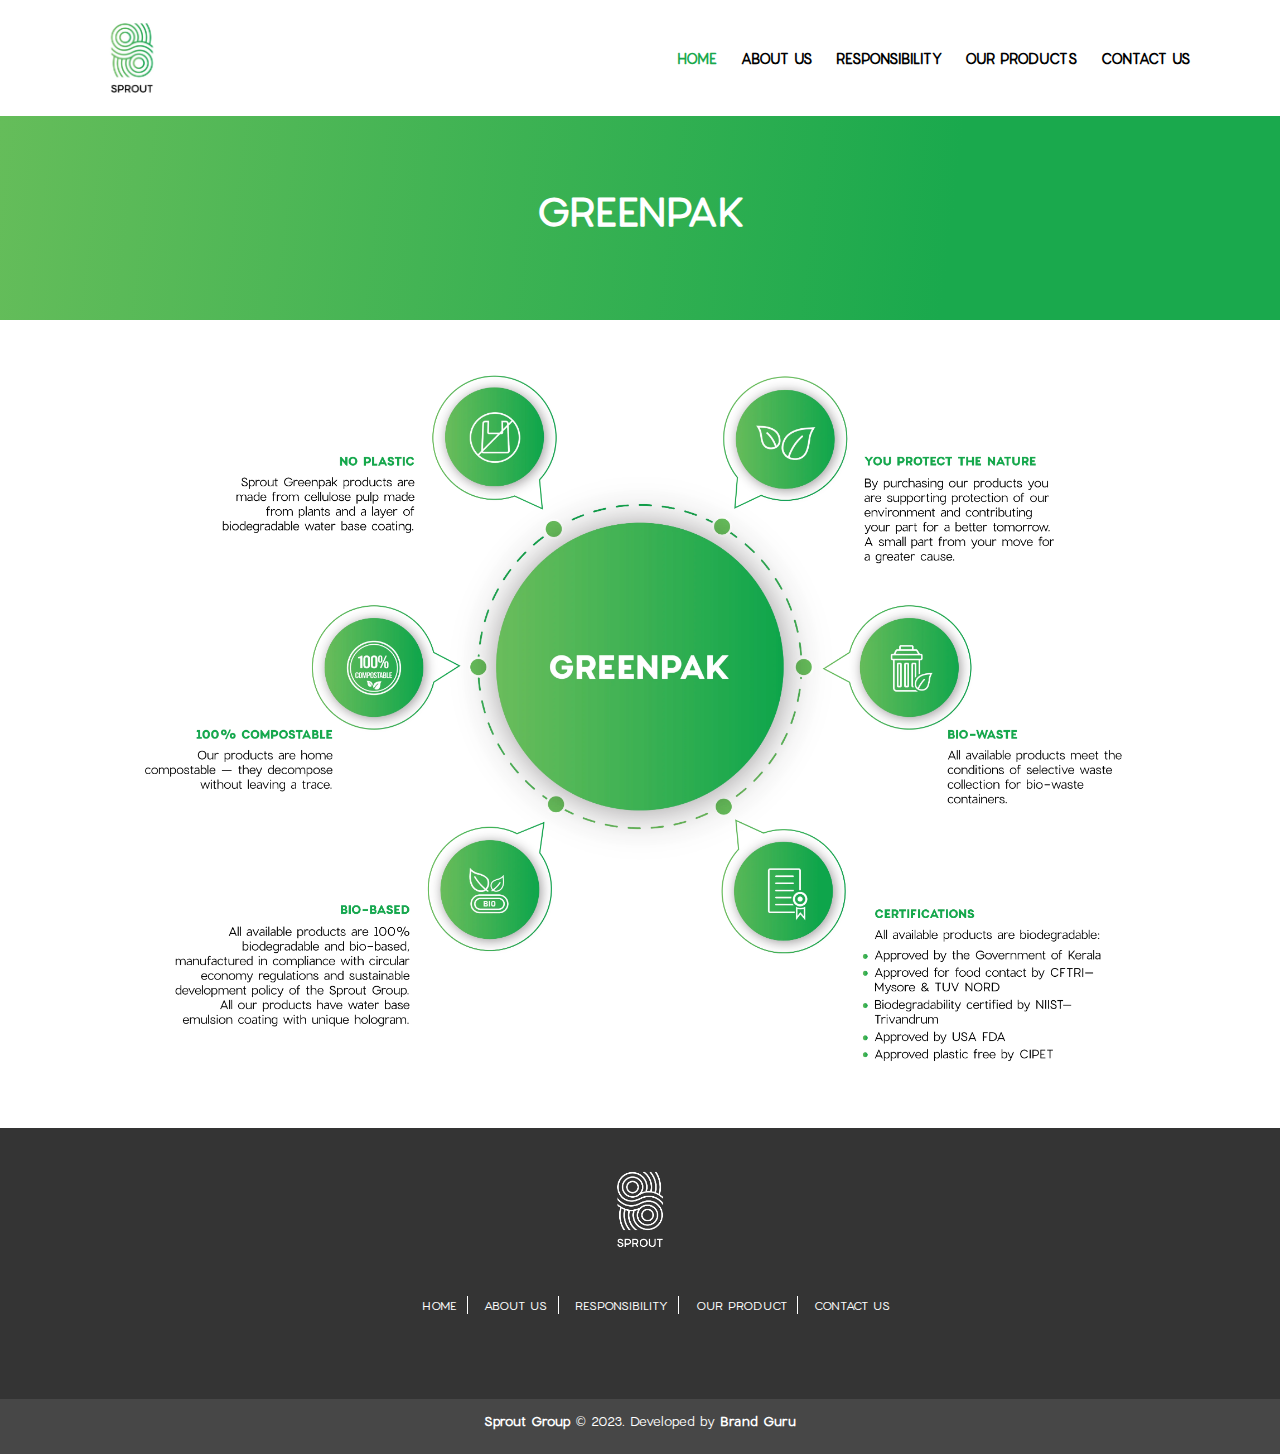
<file: greenpack.html>
<!DOCTYPE html>
<html lang="en">
<head>
    <meta charset="UTF-8">
    <meta http-equiv="X-UA-Compatible" content="IE=edge">
    <meta name="viewport" content="width=device-width, initial-scale=1.0">
    <title>sprout</title>
    <link rel="icon" href="images/sprout_favicon.webp">

<!--bootstrap-->
    <link rel='stylesheet' href='https://cdn.jsdelivr.net/npm/bootstrap@5.0.0-beta2/dist/css/bootstrap.min.css'>
  <link rel='stylesheet' href='https://cdn.jsdelivr.net/npm/bootstrap-icons@1.4.0/font/bootstrap-icons.css'>
  <script src='https://cdn.jsdelivr.net/npm/bootstrap@5.0.0-beta2/dist/js/bootstrap.bundle.min.js'></script>

    <link rel="stylesheet" href="css/style.css">
 <!--slider-->
 <!--fontawesome-->
 <link rel="stylesheet" href="https://cdnjs.cloudflare.com/ajax/libs/font-awesome/6.2.1/css/all.min.css" integrity="sha512-MV7K8+y+gLIBoVD59lQIYicR65iaqukzvf/nwasF0nqhPay5w/9lJmVM2hMDcnK1OnMGCdVK+iQrJ7lzPJQd1w==" crossorigin="anonymous" referrerpolicy="no-referrer" />

</head>
<body>
  <button onclick="topFunction()" id="myBtn" title="Go to top"><i class="fa-solid fa-arrow-up"></i></button>
    <nav class="navbar navbar-expand-lg" id="nav_bar">
      <div class="container">
        <img src="images/logo_header.webp" id="logo_style"  href="index.html"></a>
        <button class="navbar-toggler" type="button" data-bs-toggle="collapse" data-bs-target="#navbarNav" 
          aria-controls="navbarNav" aria-expanded="false" aria-label="Toggle navigation">
          <i class="bi bi-list"></i>
    
        </button>
        <div class="collapse navbar-collapse" id="navbarNav">
          <ul class="navbar-nav ms-md-auto gap-2">
            <li class="nav-item rounded">
              <a class="nav-link active_index " aria-current="page" href="index.html"> HOME</a>
            </li>
            <li class="nav-item rounded">
              <a class="nav-link" href="aboutus.html">ABOUT US</a>
            </li>
            
            <li class="nav-item rounded">
              <a class="nav-link" href="responsibility.html">RESPONSIBILITY </a>
            </li>
            <li class="nav-item rounded">
              <a class="nav-link " href="product.html">OUR PRODUCTS </a>
            </li>
           
            <li class="nav-item rounded">
              <a class="nav-link" href="contact.html">CONTACT US</a>
            </li>
          </ul>
        </div>
      </div>
    </nav>
    <section class="governanace_banner">
        <p>GREENPAK</p>
    </section>

    <section class="greenpic">
        <div class="container">
            <img src="images/greenpak_flowchart.webp" style="width: 100%;" id="chart_image_one">
            <img src="images/flow chart [Recovered]-04.webp" style="width: 100%;" id="chart_image_two">
        </div>
    </section>
    <section class="footer_section">
      <div class="container">
          <div class="row">
              <div class="col-lg-6 offset-lg-3">
                  <div class="footer-content text-center">
                      <a href="index.html"><img src="images/footer_logo.webp" alt="sprout_logo"></a>
                      <div class="footer_menu">
                          <ul>
                              <li><a href="index.html">HOME</a></li>
                              <li><a href="aboutus.html">ABOUT US</a></li>
                              <li><a href="responsibility.html">RESPONSIBILITY</a></li>
                              <li><a href="product.html">OUR PRODUCT</a></li>
                              <li id="last_menu"><a href="contact.html">CONTACT US</a></li>
                          </ul>
                      </div>
                      <div class="footer_social">
                        <ul>
                            <li><a href="https://www.facebook.com/sproutprivatelimited" target="_blank"><i class="fab fa-facebook-f"></i></a></li>
                            <li><a href="https://www.twitter.com/" target="_blank"><i class="fa-brands fa-twitter"></i></a></li>
                            <li><a href="https://www.youtube.com/channel/UCuFoWOMFA-qOlH_Paaj7RgQ" target="_blank"><i class="fa-brands fa-youtube"></i></i></a></li>
                            <li><a href="https://web.whatsapp.com/send?phone=+919656512535&text&app_absent=0" target="_blank"><i class="fa-brands fa-whatsapp"></i></a></li>
                        </ul>
                    </div>
                  </div>
              </div>
          </div>
      </div>
      <section class="footer_copy text-center">
          <p><span><a href="index.html">Sprout Group</a> </span>© 2023. Developed by <span><a href="https://debrandguru.com/" target="_blank">Brand Guru</a></span></p>
      </section>
  </section>
  <script src="js/scroll.js"></script>
  </body>
  </html>
</file>
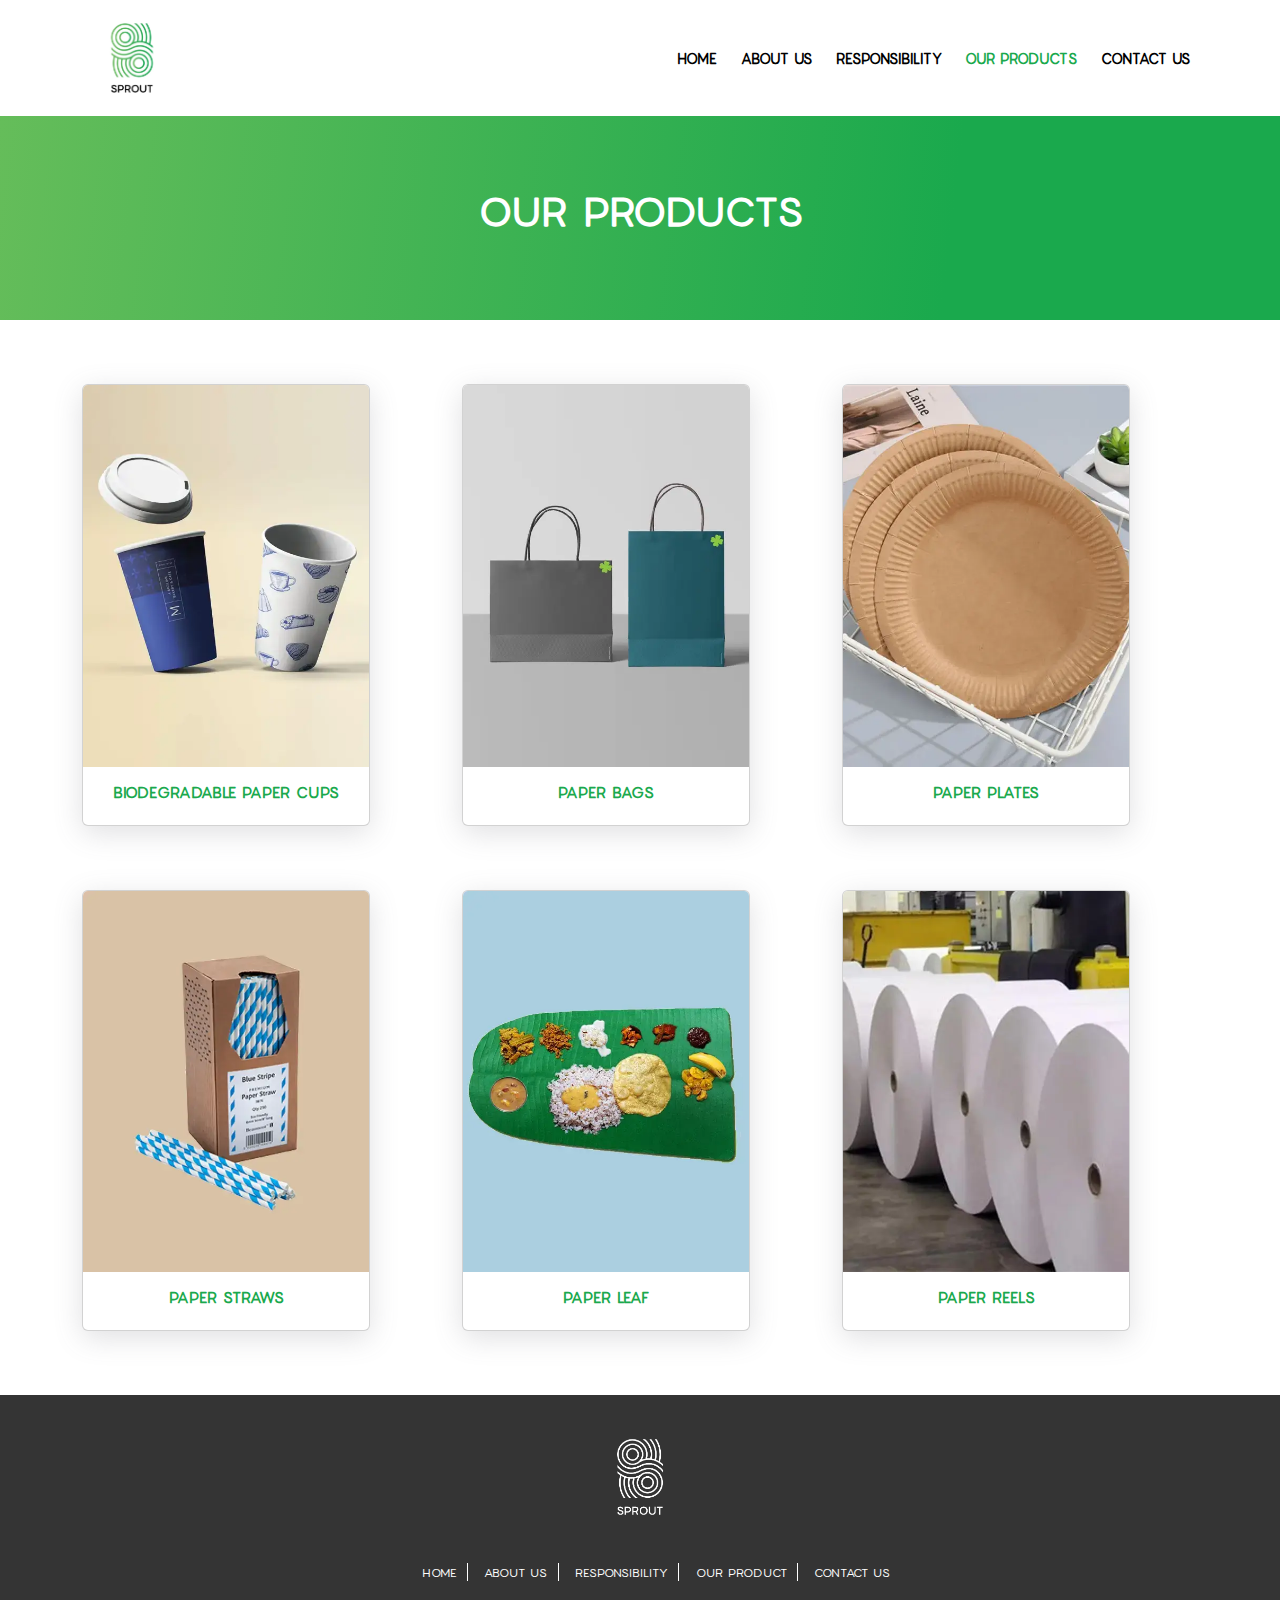
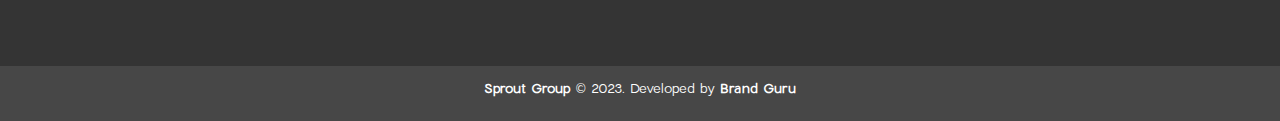
<file: product.html>
<!DOCTYPE html>
<html lang="en">
<head>
    <meta charset="UTF-8">
    <meta http-equiv="X-UA-Compatible" content="IE=edge">
    <meta name="viewport" content="width=device-width, initial-scale=1.0">
    <title>sprout</title>
    <link rel="icon" href="images/sprout_favicon.webp">
<!--bootstrap-->
    <link rel='stylesheet' href='https://cdn.jsdelivr.net/npm/bootstrap@5.0.0-beta2/dist/css/bootstrap.min.css'>
  <link rel='stylesheet' href='https://cdn.jsdelivr.net/npm/bootstrap-icons@1.4.0/font/bootstrap-icons.css'>
  <script src='https://cdn.jsdelivr.net/npm/bootstrap@5.0.0-beta2/dist/js/bootstrap.bundle.min.js'></script>

    <link rel="stylesheet" href="css/style.css">
 <!--slider-->
<!--fontawesome-->
  <link rel="stylesheet" href="https://cdnjs.cloudflare.com/ajax/libs/font-awesome/6.2.1/css/all.min.css" integrity="sha512-MV7K8+y+gLIBoVD59lQIYicR65iaqukzvf/nwasF0nqhPay5w/9lJmVM2hMDcnK1OnMGCdVK+iQrJ7lzPJQd1w==" crossorigin="anonymous" referrerpolicy="no-referrer" />

</head>
<body>
  <button onclick="topFunction()" id="myBtn" title="Go to top"><i class="fa-solid fa-arrow-up"></i></button>
    <nav class="navbar navbar-expand-lg" id="nav_bar">
      <div class="container">
        <img src="images/logo_header.webp" id="logo_style"  href="index.html"></a>
        <button class="navbar-toggler" type="button" data-bs-toggle="collapse" data-bs-target="#navbarNav" 
          aria-controls="navbarNav" aria-expanded="false" aria-label="Toggle navigation">
          <i class="bi bi-list"></i>
    
        </button>
        <div class="collapse navbar-collapse" id="navbarNav">
          <ul class="navbar-nav ms-md-auto gap-2">
            <li class="nav-item rounded">
              <a class="nav-link" aria-current="page" href="index.html"> HOME</a>
            </li>
            <li class="nav-item rounded">
              <a class="nav-link" href="aboutus.html">ABOUT US</a>
            </li>
            
            <li class="nav-item rounded">
              <a class="nav-link" href="responsibility.html">RESPONSIBILITY </a>
            </li>
            <li class="nav-item rounded">
              <a class="nav-link active_index" href="product.html">OUR PRODUCTS </a>
            </li>
            <li class="nav-item rounded">
              <a class="nav-link" href="contact.html">CONTACT US</a>
            </li>
          </ul>
        </div>
      </div>
    </nav>
    <section class="governanace_banner">
        <p>OUR PRODUCTS</p>
    </section>

    <section class="product_image">
        <div class="container">
        <div class="row">
            <div class="col-sm-4">
                <div class="card" id="cards" style="width: 18rem;">
                    <a href="blodegradable.html"><img src="images/biodegradable-single0wall.webp" class="card-img-top" alt="...">
                    <div class="card-body">
                      <h5 class="card-title">BIODEGRADABLE
                        PAPER CUPS</h5>
                      
                    </div></a>
                  </div>
            </div>
            <div class="col-sm-4">
                <div class="card"id="cards" style="width: 18rem;">
                    <a href="#"><img src="images/paper-bag.webp" class="card-img-top" alt="...">
                    <div class="card-body">
                      <h5 class="card-title">PAPER BAGS </h5>
                      
                    </div></a>
                  </div>
            </div>
            <div class="col-sm-4">
                <div class="card" id="cards" style="width: 18rem;">
                    <a href="#"><img src="images/paper-plates.webp" class="card-img-top" alt="...">
                    <div class="card-body">
                      <h5 class="card-title">PAPER PLATES</h5>
                      
                    </div></a>
                  </div>
            </div>
        </div>
        </div>
    </section>

    <section class="product_images">
        <div class="container">
        <div class="row">
            <div class="col-sm-4">
                <div class="card" id="cards" style="width: 18rem;">
                    <a href="#"><img src="images/paper-straw.webp"  class="card-img-top" alt="...">
                    <div class="card-body">
                      <h5 class="card-title">PAPER STRAWS</h5>
                      
                    </div></a>
                  </div>
            </div>
            <div class="col-sm-4">
                <div class="card" id="cards" style="width: 18rem;">
                    <a href="#"><img src="images/paper-leaf1-1.webp" class="card-img-top" alt="...">
                    <div class="card-body">
                      <h5 class="card-title">PAPER LEAF </h5></a>
                      
                    </div>
                  </div>
            </div>
            <div class="col-sm-4">
                <div class="card" id="cards" style="width: 18rem;">
                    <a href="#"><img src="images/paper-reels.webp" class="card-img-top" alt="...">
                    <div class="card-body">
                      <h5 class="card-title">PAPER REELS
                    </h5></a>
                      
                    </div>
                  </div>
            </div>
        </div>
        </div>
    </section>

    <section class="footer_section">
      <div class="container">
          <div class="row">
              <div class="col-lg-6 offset-lg-3">
                  <div class="footer-content text-center">
                      <a href="index.html"><img src="images/footer_logo.webp" alt="sprout_logo"></a>
                      <div class="footer_menu">
                          <ul>
                              <li><a href="index.html">HOME</a></li>
                              <li><a href="aboutus.html">ABOUT US</a></li>
                              <li><a href="responsibility.html">RESPONSIBILITY</a></li>
                              <li><a href="product.html">OUR PRODUCT</a></li>
                              <li id="last_menu"><a href="contact.html">CONTACT US</a></li>
                          </ul>
                      </div>
                      <div class="footer_social">
                        <ul>
                            <li><a href="https://www.facebook.com/sproutprivatelimited" target="_blank"><i class="fab fa-facebook-f"></i></a></li>
                            <li><a href="https://www.twitter.com/" target="_blank"><i class="fa-brands fa-twitter"></i></a></li>
                            <li><a href="https://www.youtube.com/channel/UCuFoWOMFA-qOlH_Paaj7RgQ" target="_blank"><i class="fa-brands fa-youtube"></i></i></a></li>
                            <li><a href="https://web.whatsapp.com/send?phone=+919656512535&text&app_absent=0" target="_blank"><i class="fa-brands fa-whatsapp"></i></a></li>
                        </ul>
                    </div>
                  </div>
              </div>
          </div>
      </div>
      <section class="footer_copy text-center">
          <p><span><a href="index.html">Sprout Group</a> </span>© 2023. Developed by <span><a href="https://debrandguru.com/" target="_blank">Brand Guru</a></span></p>
      </section>
  </section>
  <script src="js/scroll.js"></script>
    </body>
    </html>
</file>
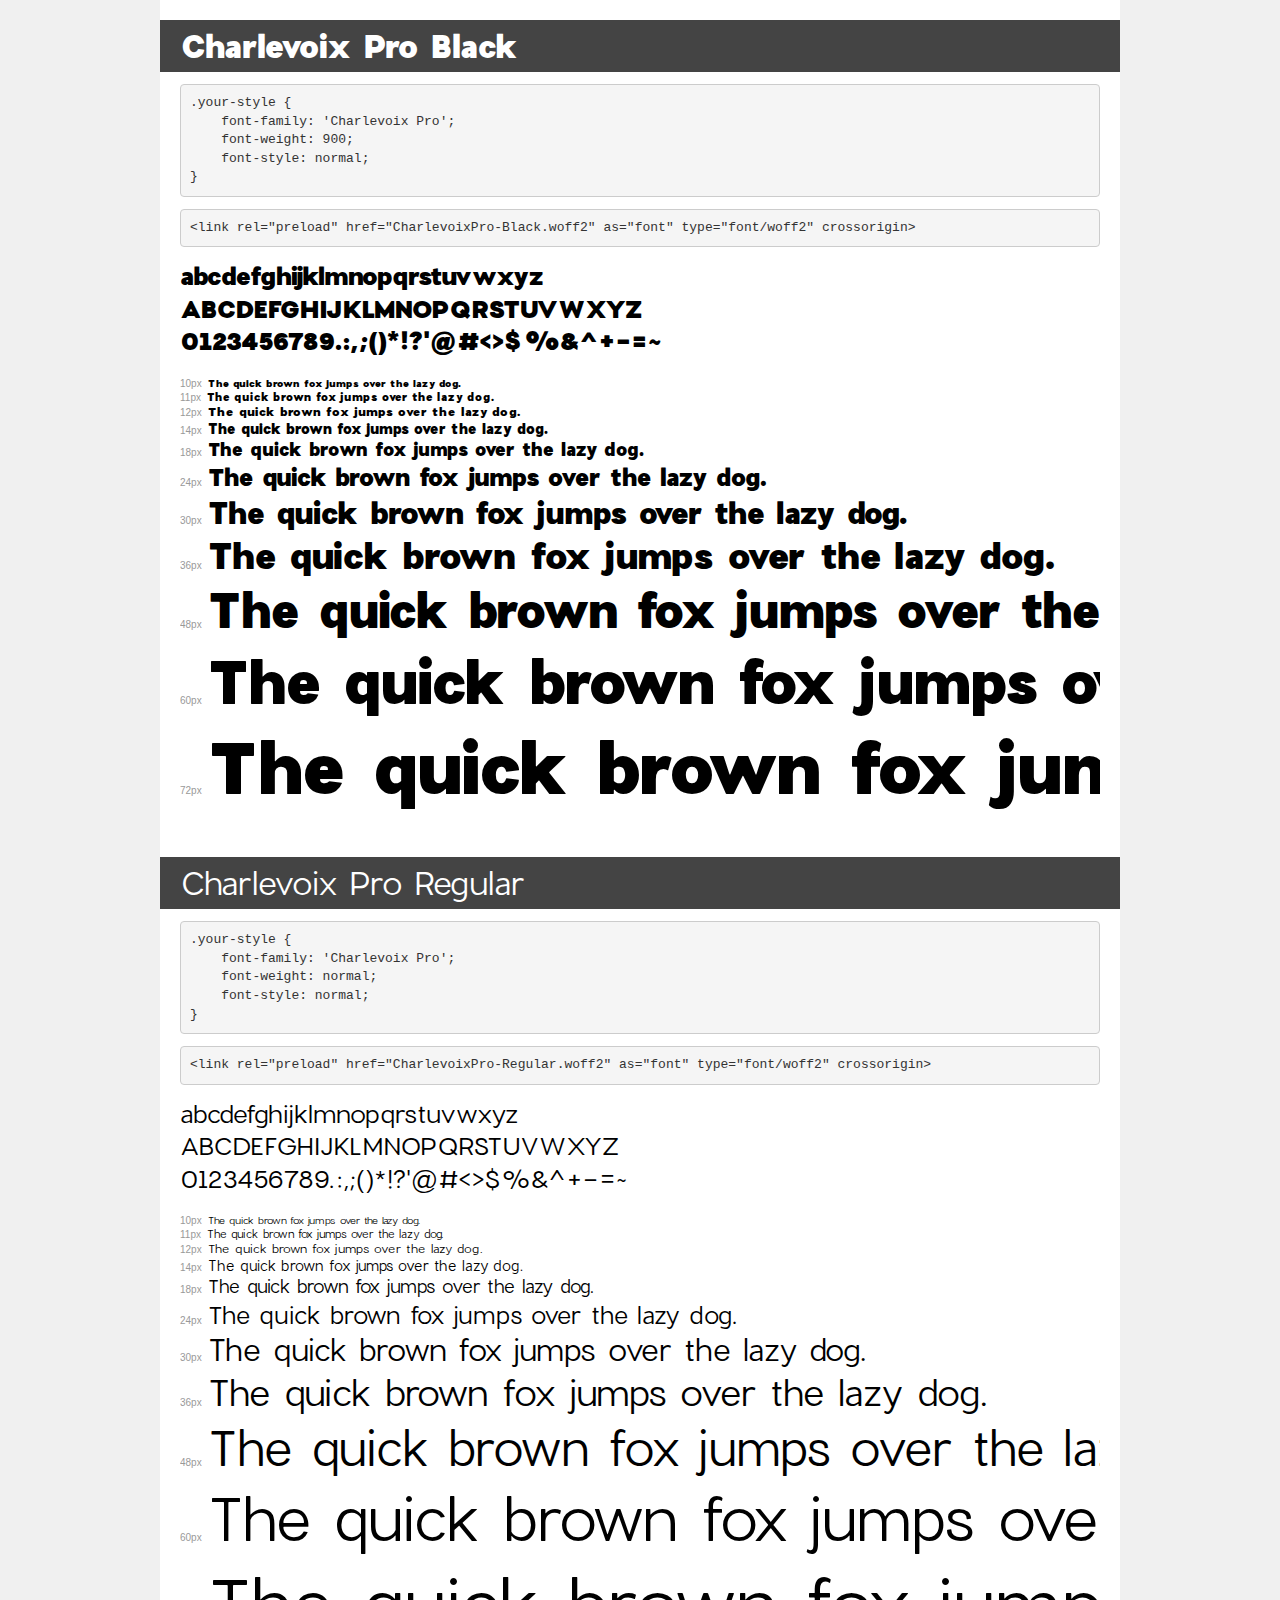
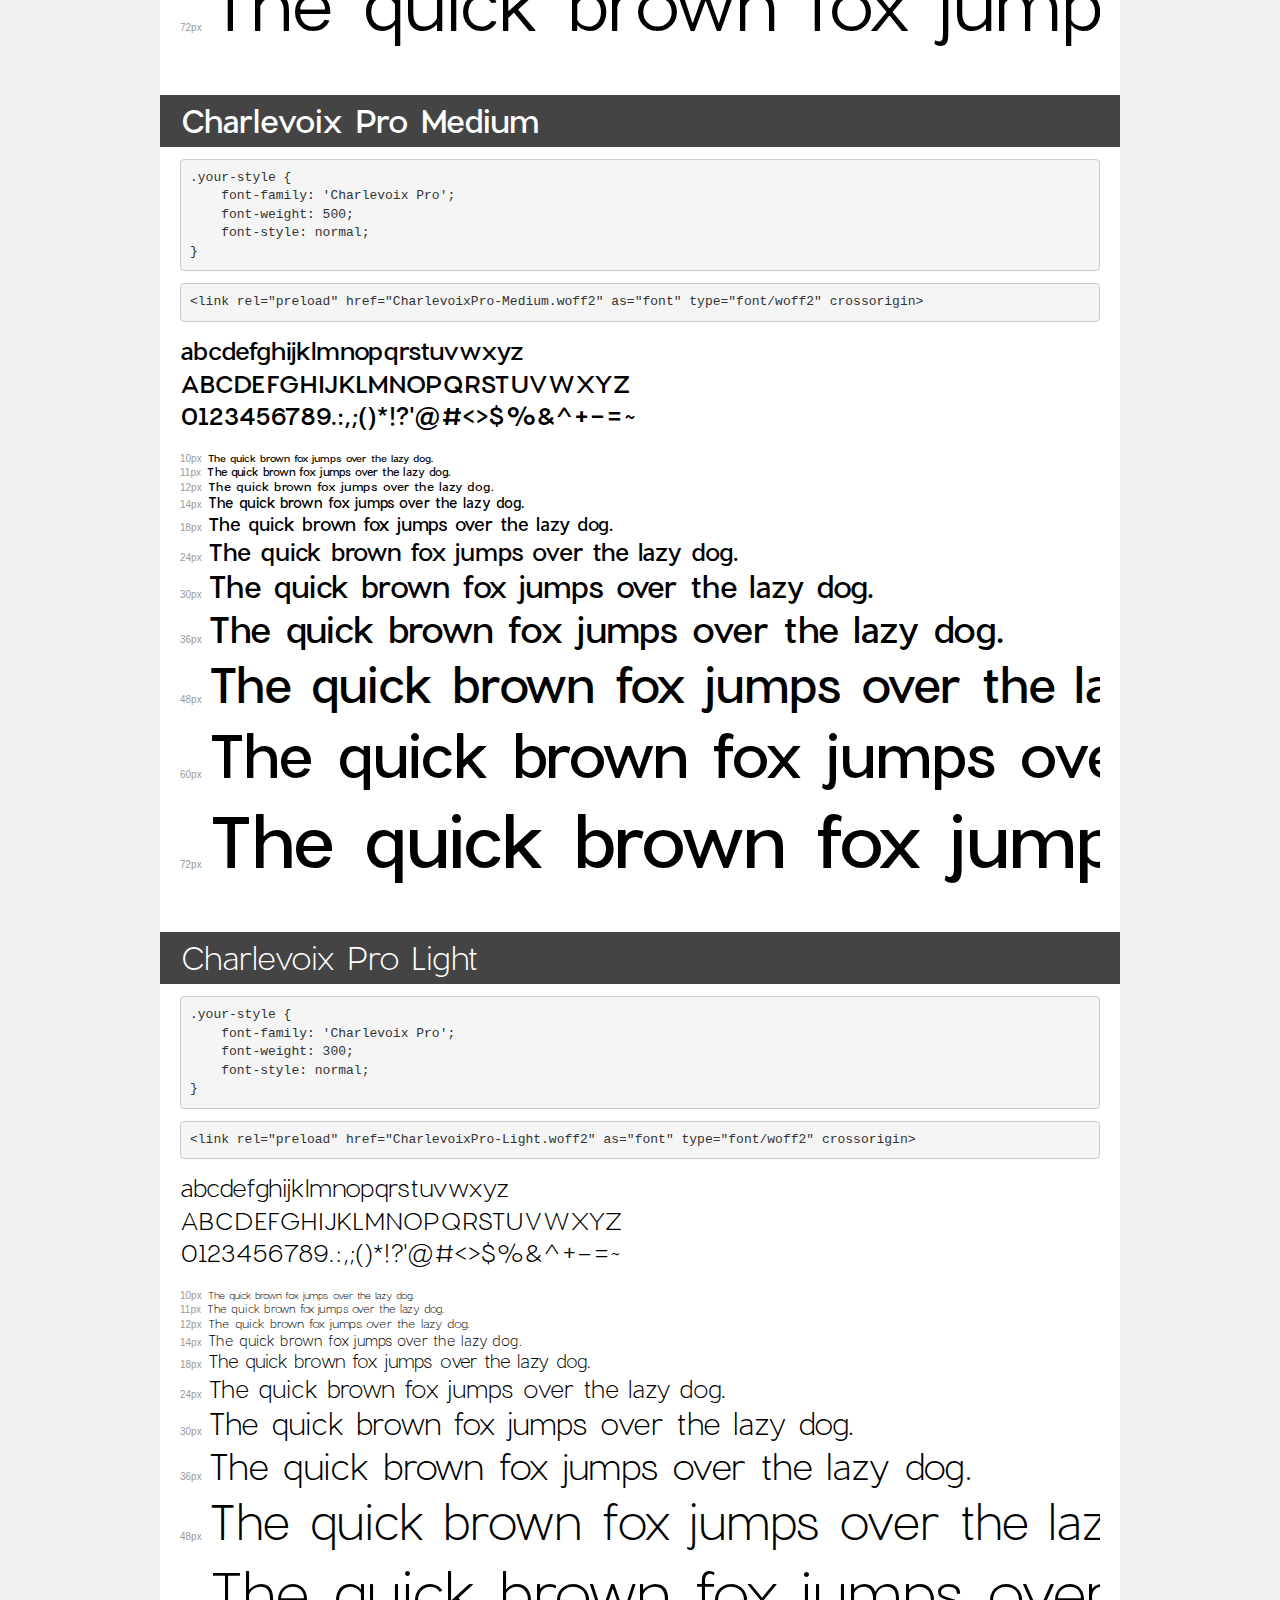
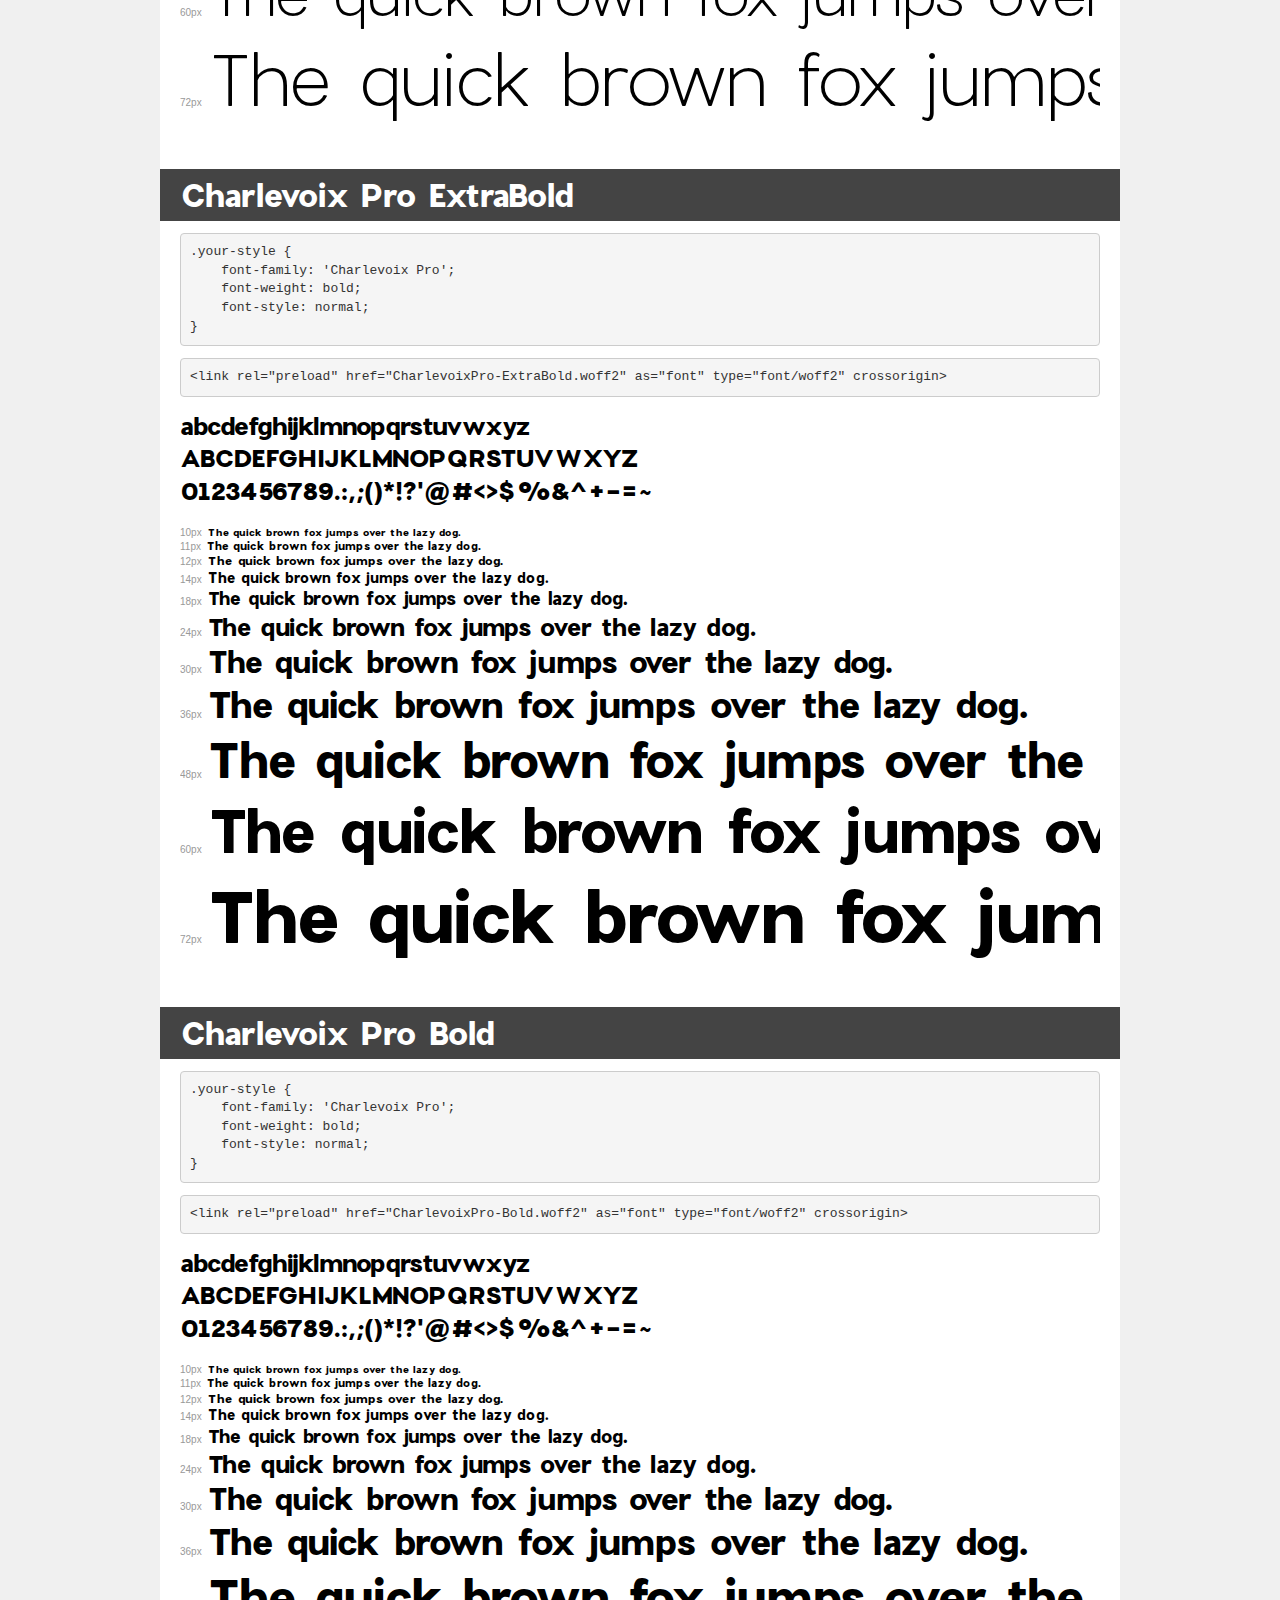
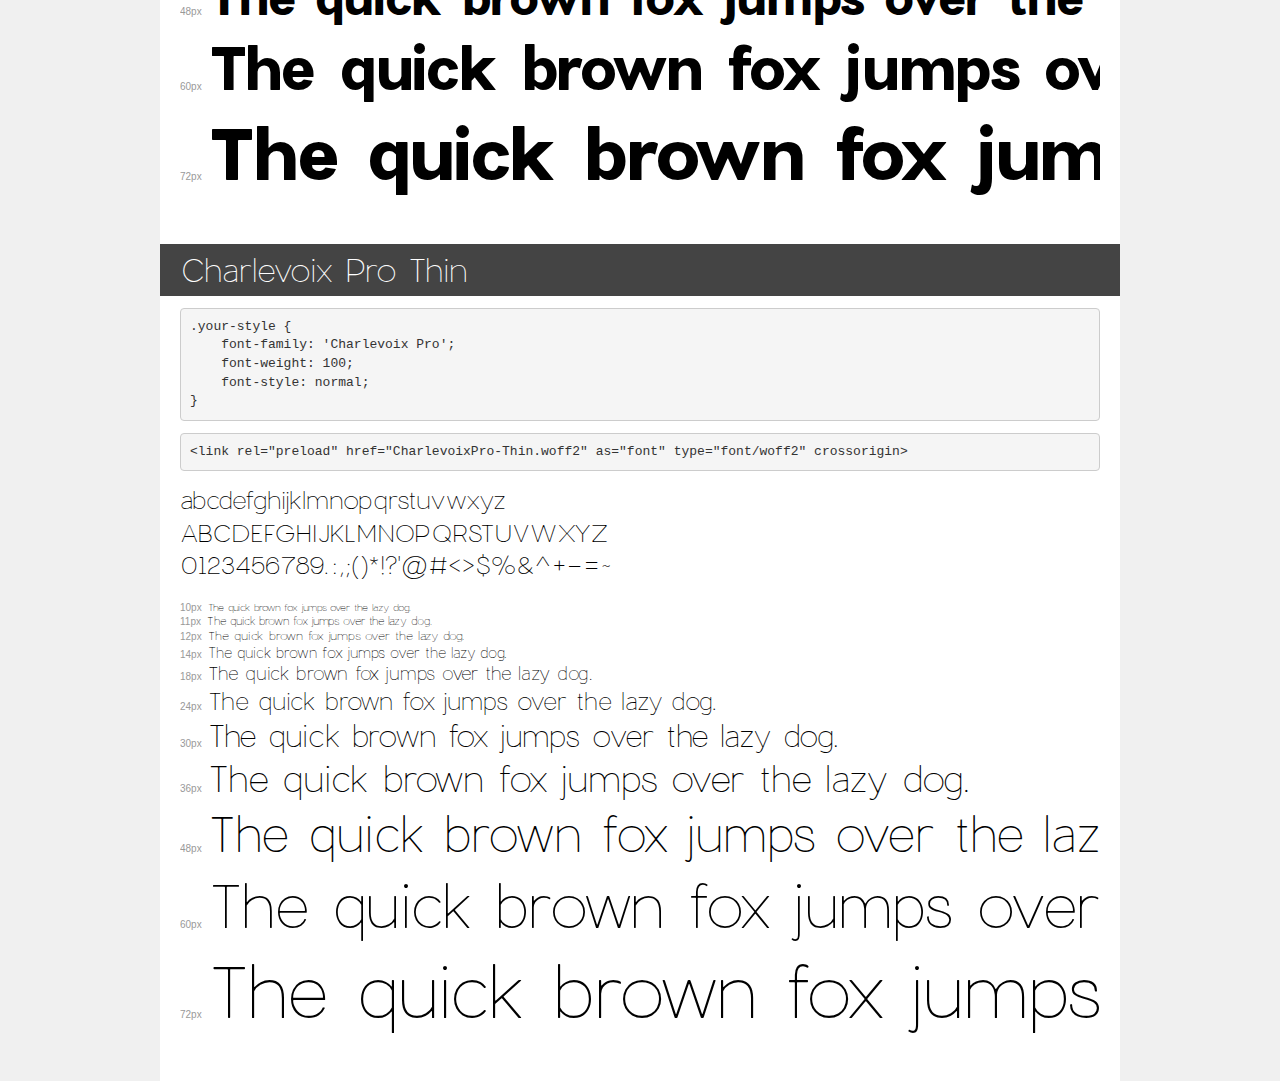
<file: transfonter.org-20230112-104004/demo.html>
<!DOCTYPE html>
<html lang="en">
<head>
    <meta charset="utf-8">
    <meta http-equiv="X-UA-Compatible" content="IE=edge">
    <meta name="viewport" content="width=device-width, initial-scale=1">
    <meta name="robots" content="noindex, noarchive">
    <meta name="format-detection" content="telephone=no">
    <title>Transfonter demo</title>
    <link href="stylesheet.css" rel="stylesheet">
    <style>
        /*
        http://meyerweb.com/eric/tools/css/reset/
        v2.0 | 20110126
        License: none (public domain)
        */
        html, body, div, span, applet, object, iframe,
        h1, h2, h3, h4, h5, h6, p, blockquote, pre,
        a, abbr, acronym, address, big, cite, code,
        del, dfn, em, img, ins, kbd, q, s, samp,
        small, strike, strong, sub, sup, tt, var,
        b, u, i, center,
        dl, dt, dd, ol, ul, li,
        fieldset, form, label, legend,
        table, caption, tbody, tfoot, thead, tr, th, td,
        article, aside, canvas, details, embed,
        figure, figcaption, footer, header, hgroup,
        menu, nav, output, ruby, section, summary,
        time, mark, audio, video {
            margin: 0;
            padding: 0;
            border: 0;
            font-size: 100%;
            font: inherit;
            vertical-align: baseline;
        }
        /* HTML5 display-role reset for older browsers */
        article, aside, details, figcaption, figure,
        footer, header, hgroup, menu, nav, section {
            display: block;
        }
        body {
            line-height: 1;
        }
        ol, ul {
            list-style: none;
        }
        blockquote, q {
            quotes: none;
        }
        blockquote:before, blockquote:after,
        q:before, q:after {
            content: '';
            content: none;
        }
        table {
            border-collapse: collapse;
            border-spacing: 0;
        }
        /* demo styles */
        body {
            background: #f0f0f0;
            color: #000;
        }
        .page {
            background: #fff;
            width: 920px;
            margin: 0 auto;
            padding: 20px 20px 0 20px;
            overflow: hidden;
        }
        .font-container {
            overflow-x: auto;
            overflow-y: hidden;
            margin-bottom: 40px;
            line-height: 1.3;
            white-space: nowrap;
            padding-bottom: 5px;
        }
        h1 {
            position: relative;
            background: #444;
            font-size: 32px;
            color: #fff;
            padding: 10px 20px;
            margin: 0 -20px 12px -20px;
        }
        .letters {
            font-size: 25px;
            margin-bottom: 20px;
        }
        .s10:before {
            content: '10px';
        }
        .s11:before {
            content: '11px';
        }
        .s12:before {
            content: '12px';
        }
        .s14:before {
            content: '14px';
        }
        .s18:before {
            content: '18px';
        }
        .s24:before {
            content: '24px';
        }
        .s30:before {
            content: '30px';
        }
        .s36:before {
            content: '36px';
        }
        .s48:before {
            content: '48px';
        }
        .s60:before {
            content: '60px';
        }
        .s72:before {
            content: '72px';
        }
        .s10:before, .s11:before, .s12:before, .s14:before,
        .s18:before, .s24:before, .s30:before, .s36:before,
        .s48:before, .s60:before, .s72:before {
            font-family: Arial, sans-serif;
            font-size: 10px;
            font-weight: normal;
            font-style: normal;
            color: #999;
            padding-right: 6px;
        }
        pre {
            display: block;
            padding: 9px;
            margin: 0 0 12px;
            font-family: Monaco, Menlo, Consolas, "Courier New", monospace;
            font-size: 13px;
            line-height: 1.428571429;
            color: #333;
            font-weight: normal;
            font-style: normal;
            background-color: #f5f5f5;
            border: 1px solid #ccc;
            overflow-x: auto;
            border-radius: 4px;
        }
        /* responsive */
        @media (max-width: 959px) {
            .page {
                width: auto;
                margin: 0;
            }
        }
    </style>
</head>
<body>
<div class="page">
    <div class="demo">
        <h1 style="font-family: 'Charlevoix Pro'; font-weight: 900; font-style: normal;">Charlevoix Pro Black</h1>
        <pre title="Usage">.your-style {
    font-family: 'Charlevoix Pro';
    font-weight: 900;
    font-style: normal;
}</pre>
        <pre title="Preload (optional)">
&lt;link rel=&quot;preload&quot; href=&quot;CharlevoixPro-Black.woff2&quot; as=&quot;font&quot; type=&quot;font/woff2&quot; crossorigin&gt;</pre>
        <div class="font-container" style="font-family: 'Charlevoix Pro'; font-weight: 900; font-style: normal;">
            <p class="letters">
                abcdefghijklmnopqrstuvwxyz<br>
ABCDEFGHIJKLMNOPQRSTUVWXYZ<br>
                0123456789.:,;()*!?'@#&lt;&gt;$%&^+-=~
            </p>
            <p class="s10" style="font-size: 10px;">The quick brown fox jumps over the lazy dog.</p>
            <p class="s11" style="font-size: 11px;">The quick brown fox jumps over the lazy dog.</p>
            <p class="s12" style="font-size: 12px;">The quick brown fox jumps over the lazy dog.</p>
            <p class="s14" style="font-size: 14px;">The quick brown fox jumps over the lazy dog.</p>
            <p class="s18" style="font-size: 18px;">The quick brown fox jumps over the lazy dog.</p>
            <p class="s24" style="font-size: 24px;">The quick brown fox jumps over the lazy dog.</p>
            <p class="s30" style="font-size: 30px;">The quick brown fox jumps over the lazy dog.</p>
            <p class="s36" style="font-size: 36px;">The quick brown fox jumps over the lazy dog.</p>
            <p class="s48" style="font-size: 48px;">The quick brown fox jumps over the lazy dog.</p>
            <p class="s60" style="font-size: 60px;">The quick brown fox jumps over the lazy dog.</p>
            <p class="s72" style="font-size: 72px;">The quick brown fox jumps over the lazy dog.</p>
        </div>
    </div>

    <div class="demo">
        <h1 style="font-family: 'Charlevoix Pro'; font-weight: normal; font-style: normal;">Charlevoix Pro Regular</h1>
        <pre title="Usage">.your-style {
    font-family: 'Charlevoix Pro';
    font-weight: normal;
    font-style: normal;
}</pre>
        <pre title="Preload (optional)">
&lt;link rel=&quot;preload&quot; href=&quot;CharlevoixPro-Regular.woff2&quot; as=&quot;font&quot; type=&quot;font/woff2&quot; crossorigin&gt;</pre>
        <div class="font-container" style="font-family: 'Charlevoix Pro'; font-weight: normal; font-style: normal;">
            <p class="letters">
                abcdefghijklmnopqrstuvwxyz<br>
ABCDEFGHIJKLMNOPQRSTUVWXYZ<br>
                0123456789.:,;()*!?'@#&lt;&gt;$%&^+-=~
            </p>
            <p class="s10" style="font-size: 10px;">The quick brown fox jumps over the lazy dog.</p>
            <p class="s11" style="font-size: 11px;">The quick brown fox jumps over the lazy dog.</p>
            <p class="s12" style="font-size: 12px;">The quick brown fox jumps over the lazy dog.</p>
            <p class="s14" style="font-size: 14px;">The quick brown fox jumps over the lazy dog.</p>
            <p class="s18" style="font-size: 18px;">The quick brown fox jumps over the lazy dog.</p>
            <p class="s24" style="font-size: 24px;">The quick brown fox jumps over the lazy dog.</p>
            <p class="s30" style="font-size: 30px;">The quick brown fox jumps over the lazy dog.</p>
            <p class="s36" style="font-size: 36px;">The quick brown fox jumps over the lazy dog.</p>
            <p class="s48" style="font-size: 48px;">The quick brown fox jumps over the lazy dog.</p>
            <p class="s60" style="font-size: 60px;">The quick brown fox jumps over the lazy dog.</p>
            <p class="s72" style="font-size: 72px;">The quick brown fox jumps over the lazy dog.</p>
        </div>
    </div>

    <div class="demo">
        <h1 style="font-family: 'Charlevoix Pro'; font-weight: 500; font-style: normal;">Charlevoix Pro Medium</h1>
        <pre title="Usage">.your-style {
    font-family: 'Charlevoix Pro';
    font-weight: 500;
    font-style: normal;
}</pre>
        <pre title="Preload (optional)">
&lt;link rel=&quot;preload&quot; href=&quot;CharlevoixPro-Medium.woff2&quot; as=&quot;font&quot; type=&quot;font/woff2&quot; crossorigin&gt;</pre>
        <div class="font-container" style="font-family: 'Charlevoix Pro'; font-weight: 500; font-style: normal;">
            <p class="letters">
                abcdefghijklmnopqrstuvwxyz<br>
ABCDEFGHIJKLMNOPQRSTUVWXYZ<br>
                0123456789.:,;()*!?'@#&lt;&gt;$%&^+-=~
            </p>
            <p class="s10" style="font-size: 10px;">The quick brown fox jumps over the lazy dog.</p>
            <p class="s11" style="font-size: 11px;">The quick brown fox jumps over the lazy dog.</p>
            <p class="s12" style="font-size: 12px;">The quick brown fox jumps over the lazy dog.</p>
            <p class="s14" style="font-size: 14px;">The quick brown fox jumps over the lazy dog.</p>
            <p class="s18" style="font-size: 18px;">The quick brown fox jumps over the lazy dog.</p>
            <p class="s24" style="font-size: 24px;">The quick brown fox jumps over the lazy dog.</p>
            <p class="s30" style="font-size: 30px;">The quick brown fox jumps over the lazy dog.</p>
            <p class="s36" style="font-size: 36px;">The quick brown fox jumps over the lazy dog.</p>
            <p class="s48" style="font-size: 48px;">The quick brown fox jumps over the lazy dog.</p>
            <p class="s60" style="font-size: 60px;">The quick brown fox jumps over the lazy dog.</p>
            <p class="s72" style="font-size: 72px;">The quick brown fox jumps over the lazy dog.</p>
        </div>
    </div>

    <div class="demo">
        <h1 style="font-family: 'Charlevoix Pro'; font-weight: 300; font-style: normal;">Charlevoix Pro Light</h1>
        <pre title="Usage">.your-style {
    font-family: 'Charlevoix Pro';
    font-weight: 300;
    font-style: normal;
}</pre>
        <pre title="Preload (optional)">
&lt;link rel=&quot;preload&quot; href=&quot;CharlevoixPro-Light.woff2&quot; as=&quot;font&quot; type=&quot;font/woff2&quot; crossorigin&gt;</pre>
        <div class="font-container" style="font-family: 'Charlevoix Pro'; font-weight: 300; font-style: normal;">
            <p class="letters">
                abcdefghijklmnopqrstuvwxyz<br>
ABCDEFGHIJKLMNOPQRSTUVWXYZ<br>
                0123456789.:,;()*!?'@#&lt;&gt;$%&^+-=~
            </p>
            <p class="s10" style="font-size: 10px;">The quick brown fox jumps over the lazy dog.</p>
            <p class="s11" style="font-size: 11px;">The quick brown fox jumps over the lazy dog.</p>
            <p class="s12" style="font-size: 12px;">The quick brown fox jumps over the lazy dog.</p>
            <p class="s14" style="font-size: 14px;">The quick brown fox jumps over the lazy dog.</p>
            <p class="s18" style="font-size: 18px;">The quick brown fox jumps over the lazy dog.</p>
            <p class="s24" style="font-size: 24px;">The quick brown fox jumps over the lazy dog.</p>
            <p class="s30" style="font-size: 30px;">The quick brown fox jumps over the lazy dog.</p>
            <p class="s36" style="font-size: 36px;">The quick brown fox jumps over the lazy dog.</p>
            <p class="s48" style="font-size: 48px;">The quick brown fox jumps over the lazy dog.</p>
            <p class="s60" style="font-size: 60px;">The quick brown fox jumps over the lazy dog.</p>
            <p class="s72" style="font-size: 72px;">The quick brown fox jumps over the lazy dog.</p>
        </div>
    </div>

    <div class="demo">
        <h1 style="font-family: 'Charlevoix Pro'; font-weight: bold; font-style: normal;">Charlevoix Pro ExtraBold</h1>
        <pre title="Usage">.your-style {
    font-family: 'Charlevoix Pro';
    font-weight: bold;
    font-style: normal;
}</pre>
        <pre title="Preload (optional)">
&lt;link rel=&quot;preload&quot; href=&quot;CharlevoixPro-ExtraBold.woff2&quot; as=&quot;font&quot; type=&quot;font/woff2&quot; crossorigin&gt;</pre>
        <div class="font-container" style="font-family: 'Charlevoix Pro'; font-weight: bold; font-style: normal;">
            <p class="letters">
                abcdefghijklmnopqrstuvwxyz<br>
ABCDEFGHIJKLMNOPQRSTUVWXYZ<br>
                0123456789.:,;()*!?'@#&lt;&gt;$%&^+-=~
            </p>
            <p class="s10" style="font-size: 10px;">The quick brown fox jumps over the lazy dog.</p>
            <p class="s11" style="font-size: 11px;">The quick brown fox jumps over the lazy dog.</p>
            <p class="s12" style="font-size: 12px;">The quick brown fox jumps over the lazy dog.</p>
            <p class="s14" style="font-size: 14px;">The quick brown fox jumps over the lazy dog.</p>
            <p class="s18" style="font-size: 18px;">The quick brown fox jumps over the lazy dog.</p>
            <p class="s24" style="font-size: 24px;">The quick brown fox jumps over the lazy dog.</p>
            <p class="s30" style="font-size: 30px;">The quick brown fox jumps over the lazy dog.</p>
            <p class="s36" style="font-size: 36px;">The quick brown fox jumps over the lazy dog.</p>
            <p class="s48" style="font-size: 48px;">The quick brown fox jumps over the lazy dog.</p>
            <p class="s60" style="font-size: 60px;">The quick brown fox jumps over the lazy dog.</p>
            <p class="s72" style="font-size: 72px;">The quick brown fox jumps over the lazy dog.</p>
        </div>
    </div>

    <div class="demo">
        <h1 style="font-family: 'Charlevoix Pro'; font-weight: bold; font-style: normal;">Charlevoix Pro Bold</h1>
        <pre title="Usage">.your-style {
    font-family: 'Charlevoix Pro';
    font-weight: bold;
    font-style: normal;
}</pre>
        <pre title="Preload (optional)">
&lt;link rel=&quot;preload&quot; href=&quot;CharlevoixPro-Bold.woff2&quot; as=&quot;font&quot; type=&quot;font/woff2&quot; crossorigin&gt;</pre>
        <div class="font-container" style="font-family: 'Charlevoix Pro'; font-weight: bold; font-style: normal;">
            <p class="letters">
                abcdefghijklmnopqrstuvwxyz<br>
ABCDEFGHIJKLMNOPQRSTUVWXYZ<br>
                0123456789.:,;()*!?'@#&lt;&gt;$%&^+-=~
            </p>
            <p class="s10" style="font-size: 10px;">The quick brown fox jumps over the lazy dog.</p>
            <p class="s11" style="font-size: 11px;">The quick brown fox jumps over the lazy dog.</p>
            <p class="s12" style="font-size: 12px;">The quick brown fox jumps over the lazy dog.</p>
            <p class="s14" style="font-size: 14px;">The quick brown fox jumps over the lazy dog.</p>
            <p class="s18" style="font-size: 18px;">The quick brown fox jumps over the lazy dog.</p>
            <p class="s24" style="font-size: 24px;">The quick brown fox jumps over the lazy dog.</p>
            <p class="s30" style="font-size: 30px;">The quick brown fox jumps over the lazy dog.</p>
            <p class="s36" style="font-size: 36px;">The quick brown fox jumps over the lazy dog.</p>
            <p class="s48" style="font-size: 48px;">The quick brown fox jumps over the lazy dog.</p>
            <p class="s60" style="font-size: 60px;">The quick brown fox jumps over the lazy dog.</p>
            <p class="s72" style="font-size: 72px;">The quick brown fox jumps over the lazy dog.</p>
        </div>
    </div>

    <div class="demo">
        <h1 style="font-family: 'Charlevoix Pro'; font-weight: 100; font-style: normal;">Charlevoix Pro Thin</h1>
        <pre title="Usage">.your-style {
    font-family: 'Charlevoix Pro';
    font-weight: 100;
    font-style: normal;
}</pre>
        <pre title="Preload (optional)">
&lt;link rel=&quot;preload&quot; href=&quot;CharlevoixPro-Thin.woff2&quot; as=&quot;font&quot; type=&quot;font/woff2&quot; crossorigin&gt;</pre>
        <div class="font-container" style="font-family: 'Charlevoix Pro'; font-weight: 100; font-style: normal;">
            <p class="letters">
                abcdefghijklmnopqrstuvwxyz<br>
ABCDEFGHIJKLMNOPQRSTUVWXYZ<br>
                0123456789.:,;()*!?'@#&lt;&gt;$%&^+-=~
            </p>
            <p class="s10" style="font-size: 10px;">The quick brown fox jumps over the lazy dog.</p>
            <p class="s11" style="font-size: 11px;">The quick brown fox jumps over the lazy dog.</p>
            <p class="s12" style="font-size: 12px;">The quick brown fox jumps over the lazy dog.</p>
            <p class="s14" style="font-size: 14px;">The quick brown fox jumps over the lazy dog.</p>
            <p class="s18" style="font-size: 18px;">The quick brown fox jumps over the lazy dog.</p>
            <p class="s24" style="font-size: 24px;">The quick brown fox jumps over the lazy dog.</p>
            <p class="s30" style="font-size: 30px;">The quick brown fox jumps over the lazy dog.</p>
            <p class="s36" style="font-size: 36px;">The quick brown fox jumps over the lazy dog.</p>
            <p class="s48" style="font-size: 48px;">The quick brown fox jumps over the lazy dog.</p>
            <p class="s60" style="font-size: 60px;">The quick brown fox jumps over the lazy dog.</p>
            <p class="s72" style="font-size: 72px;">The quick brown fox jumps over the lazy dog.</p>
        </div>
    </div>

</div>
</body>
</html>
</file>
<file: css/style.css>
@font-face {
    font-family: 'Charlevoix Pro';
    src: url('../transfonter.org-20230112-104004/CharlevoixPro-Regular.woff2') format('woff2'),
        url('../transfonter.org-20230112-104004/CharlevoixPro-Regular.woff') format('woff');
    font-weight: normal;
    font-style: normal;
    font-display: swap;
}
:root{
    font-family: 'Charlevoix Pro' !important;
    --swiper-theme-color: #1aa94d !important;
}
html{
    font-family: 'Charlevoix Pro' !important;
}
* {
    margin:0;
     padding:0;
     box-sizing:border-box;
   }
body {
    font-family: 'Charlevoix Pro' !important;
    margin:0;
    padding: 0;
    overflow-x: hidden;
}

/* ul {
    margin: 0;
    padding: 0;
    list-style: none;
} */
a{
    text-decoration: none;
}
  


.nav-item{
    font-family: 'Charlevoix Pro' !important;
    color: #1aa94d;
}

.navbar-nav :hover{
    font-family: 'Charlevoix Pro' !important;
    color: black;
}
#navbarNav a{
    font-family: 'Charlevoix Pro' !important;
    color: black;
    font-weight: bold;
    font-size: 14px;
        
}
.active_index{
    font-family: 'Charlevoix Pro' !important;
    color: #1aa94d !important;
    font-weight: bolder;
}
#navbarNav a :hover{
    font-family: 'Charlevoix Pro' !important;
    color: black;
        
}
#logo_style{
    width: 9%;
}
#contact_us{
    font-family: 'Charlevoix Pro' !important;
    border:1px solid rgb(101,189,90);;
    background-color: #1aa94d;
    border-radius: 10px;
    color: white !important;
}

.nav_green{
    background: linear-gradient(135deg,  rgba(26,169,77,1) 24%, rgba(101,189,90,1) 100%);
}
.nav_green .collapse .navbar-nav .nav-item .nav-link{
    color: white !important;
}
#active_index_white{
    color: black !important;
}
.index_heading{
    text-align: center;
    color: #1aa94d;
    padding-top: 7%;
    font-size: 40px;
}
#contact_white{
    font-family: 'Charlevoix Pro' !important;
    border:1px solid rgb(101,189,90);;
    background-color: white;
    border-radius: 10px;
    color: #1aa94d !important;
}


.banner_img{
    text-align: center;
}

.btn-success{
    background: linear-gradient(135deg, rgba(101,189,90,1) 24%, rgba(26,169,77,1) 100%);
    border-radius: 26px;
    font-weight: bold;
    border: none;
    font-size: 13px;
}
.btn-success:hover{
    background: #fff;
border: 1px solid #65bd5a;

color: #1aa94d;
}
.btn-governance{
    background-color: white;
    color: #65bd5a;
    border-radius: 26px;
    font-weight: bold;
    border: none;
    font-size: 13px;
    margin-top: 4%;
}
.btns{
    padding: 1%;
    padding-left: 2%;
    padding-right: 2%;
    border-radius: 13px;
}

/*index*/

#home{
    
    width:100%;
    position:relative;
  }
  #background-video > video
  {
     
      top: 0;
      left: 0;
      width: 100%;
      height: 100%;
      object-fit: contain;
      z-index: 1;
     overflow-x: hidden !important;
    
   
  }
   
   /* Overlay the Video for Text */
   #overlay
   {
       position: absolute;
       z-index: 2;
       top:20%;
       left:50%;
       transform:translate(-50%,-50%);
   }
   
   /* Video Text */
 
  #investing{
    font-family: 'Charlevoix Pro'!important;
    font-size: 20px;
    margin-top: 50px;
    color:#65bd5a;
    word-spacing: 10px;
    text-transform: uppercase;
    width: 100%;
    text-align: center;      
  }
  #Info{
    font-family: 'Charlevoix Pro'!important;
    font-size: 16px;
    font-weight: bolder;
    color: white;   
   
    width: 100%;
    text-align: center; 
  }
  /*end video */
  .index_about{
    padding-top: 7%;
  }
  .index_head{
    color: #65bd5a;
    font-size: 25px;
    font-weight: bold;
    margin-bottom: 2%;    
  }
  .index_head_about{
    color: #65bd5a;
    font-size: 25px;
    font-weight: bold;
    padding-top: 3%;
  }
  .index_head p{ 
    font-size: 12px;
    
  }
 /* .index_about_image{
    padding-top: 2%;
  }  */
  .index_about_image img{
    border-radius: 12px;
  }
  .index_environment_image img{
    border-radius: 12px;
  }
    
  .index_performance{
    font-weight: bold;
    font-size: 13px;
    margin-bottom: 2%;
  }
  /*end index */



.card-title{
    font-size: 15px;
    text-align: center;
    color: black;
    font-weight: 600;
}
.card-title_product{
    font-size: 13px;
    text-align: center;
    color:#fff ;
    font-weight: 400;
}

.card{

   
    box-shadow:#65bd5a 0 3px 8px -4px 

}
#cards{
    transition: transform .2s;
}
#cards:hover {
    -ms-transform: scale(1.1); /* IE 9 */
    -webkit-transform: scale(1.1); /* Safari 3-8 */
    transform: scale(1.1); 
    
    
}
.card-title:hover{
    color: #1aa94d;
    font-weight: bold;
    box-shadow:#65bd5a 0 3px 8px -4px 
}
#card_font{
    font-size: 14px;
    color: black;
}
.card_padding{
    padding-top: 3%;
    padding-bottom: 4%;
}
.btn-succes{
  background-color: white;
  color: #1aa94d; 
}


/*aboutus*/

.history_p{
    font-size: 15px;
    letter-spacing: .5px;
    text-align: justify;
}
.about_history{
    font-family: 'Charlevoix Pro'!important;
    color: #65bd5a;
    font-size: 22px !important;
    
    font-weight: bolder;
}
.work{
    font-family: 'Charlevoix Pro'!important;
    color: #65bd5a;
    font-size: 22px !important;
    font-weight: bolder;
}
.work_normal{
    font-size: 15px;
    letter-spacing: .5px;
    text-align: justify;
}
.work_head{
    font-size: 15px;
    font-weight: bold;
}
.wordabout{
    margin-top: 0%;
}
.where_work{
    padding-bottom: 5%;
}
.sprout_team h3{
    font-size: 30px;
    text-align: center;
  
    color: #1aa94d;

}
.team_head{
    font-size: 30px;
    text-align: center;
    padding-top: 5%;
    color: white;
    font-weight: 900;
}
.supply{
    padding-top: 5%;
    padding-bottom: 5%;
}
.supply img{
    border-radius: 14px;
}
.supply_chain{
    padding-top: 3%;
    color: #65bd5a;
    font-size: 20px;
    font-weight: bolder;
}
.about_image{
    width: 100%;
    border-radius: 12px;
}

.paragraph{
    font-family: 'Charlevoix Pro'!important;
    font-size: 15px;
    letter-spacing: .5px;
    text-align: justify;
}
/*product*/
.product{
    background-color: #1aa94d;
    
}
.product h2{
    text-align: center;
    color: white;
    font-size: 45px;
    font-weight: bold;
    padding-top: 6%;
}
.product_image{
    padding-top: 5%;
}
.product_images{
    padding-top: 5%;
    padding-bottom: 5%;
}
/*blodegradable*/
.degradable{
    padding-top: 5%;
}
.degradable_image{
    width: 100%;
    border-radius: 12px;
    box-shadow:#65bd5a 0 3px 8px -4px 
}
.papper_cups h3{
    color: #1aa94d;
    font-weight: bold;

}
.degrable_product{
    padding-top: 5%;
    padding-bottom: 5%;
}
/*contact*/
.form{
    padding-top: 5%;
}
.contact_info{
    background: linear-gradient(97deg, rgba(101,189,90,1) 0%, rgba(26,169,77,1) 95%);
    color: white;
    border-radius: 7px;
    height: 100%;
}
.contact_headind{
    font-size: 25px;
    padding-top: 10%;
    padding-left: 5%;
    font-weight: bolder;
}
.contact_address{
    padding-top: 4%;
    padding-left: 5%;
    font-size: 18px;
    font-weight: bold;
}
.location{
    padding-left: 5%;
}
.whatsapp{
    padding-left: 5%; 
    
}
.whatsapp a{
    color: white;
}
.informations p{
font-size: 15px;
}
.send-head{
    color: #1aa94d;
    font-size: 25px !important;
    font-weight: bold;
}
.social_media{
    padding-top: 30%;
    padding-left: 5%;
}
.social_media a{
color: white;
}
.informations{
    padding-left: 7%;
}
input,textarea{
    width: 78%;
    padding-top: 2%;
    padding-bottom: 2%;
    border-radius: 7px;
    border: 1px solid #1aa94d;
   
    margin-bottom: 4%;
}
.button-old{
    background: linear-gradient(97deg, rgba(101,189,90,1) 0%, rgba(26,169,77,1) 95%);
    color: white;
    font-size: 16px;
    font-weight: 600;
   
}
.map_section{
    padding-top: 5%;
}
.fname{
    font-size: 14px;
}
/* end contact*/
/* footer */

.footer_section{
    font-family: 'Charlevoix Pro';
    font-weight: normal;
}
.footer-content{
    padding-top: 5%;
}
.footer-content img{
    width: 20%;
}
.footer_menu{
    margin-top: 5%;
    margin-bottom: 2%;    
}
.footer_menu > ul li {
    display: inline-block;
    border-right: 1px solid white;
    padding-right: 2%;
    padding-left: 2%;
    font-size: 12px;
}
#last_menu{
    border: none;
}
.footer_section{
    background-color: #343434;
}

.footer_menu a{
    color: white;
}
.footer_menu a:hover{
    color: #65bd5a;
}
.footer_social{
    padding-top: 1%;
    padding-bottom: 4%;
}
.footer_social> ul li {
    display: inline-block;
}
.footer_social a{
    color: white;
}
.footer_social li{
    padding-left: 2%;
}
.footer_copy{
    background-color: #474747;
    padding-top: 1%;
    padding-bottom: .5%;
    color: white;
    font-size: 13px;
}
.footer_copy p span{
    font-weight: 600;
}
.footer_copy p span a{
   color: white;
}
/* end footer */

/* governance page */
.governanace_banner{
    padding-top: 5%;
    padding-bottom: 5%;
    background: rgb(101,189,90);
    background: linear-gradient(97deg, rgba(101,189,90,1) 0%, rgba(26,169,77,1) 74%);
    text-align: center;
    color: white;
    font-family: 'Charlevoix Pro';
}
.governanace_banner p{
    font-size: 40px;
    font-weight: bolder;
}

.governance_content_section{
    padding-top: 4%;
    padding-bottom: 4%;
}
.nav-pills .nav-link {  
    font-family: 'Charlevoix Pro' !important; 
    background:linear-gradient(97deg, rgba(101,189,90,1) 0%, rgba(26,169,77,1) 74%) !important;
    font-size: 13px !important;
    font-weight: bold !important;
    border-radius: 12px !important;
    width: 75% !important;
    color: white !important;
}
.nav-pills .nav-link.active, .nav-pills .show>.nav-link{
    font-family: 'Charlevoix Pro' !important; 
    border: 1px solid !important;
    border-color: #65bd5a !important;
    background: white !important;
    color: #65bd5a !important;
}
.nav-pills .nav-link:hover {
    font-family: 'Charlevoix Pro' !important;
    color: white !important;
}
.nav-pills .nav-link.active:hover{
    font-family: 'Charlevoix Pro' !important;
    color: #65bd5a !important;
}
.tab-content{
    font-family: 'Charlevoix Pro' !important; 
    font-size: 16px !important;
    line-height: 27px;
}
/* end governance */

/* responsibility */
.tab_content_heading{
    color: #1aa94d;
    font-size: 18px;
    font-weight: bold;
}
.subheading{
    font-size: 15px;
    font-weight: bold;
    padding-top: 2%;
}
#our_policies ul li{
    list-style: disc white;
}

.span_heading{
    font-weight: bold;
}

/* brand with us */
.brand_content{
    padding-top: 4%;
    padding-left: 7%;
    padding-right: 7%;
    text-align: center;
}

.branded{
    padding-top: 4%;
    padding-left: 7%;
    padding-right: 7%;
    padding-bottom: 4%;
    font-size: 14px;
}
.brand_heading{
    font-weight: bold;
    font-size: 16px;
    letter-spacing: 1px;
}
.branded_subheading{    
    font-weight: bold;
    font-size: 14px;
}
.chart_image img{
    width: 100%;
}



.index_governance_section{
    background: linear-gradient(135deg, rgba(101,189,90,1) 24%, rgba(26,169,77,1) 100%);
    padding-top: 3%;
    padding-bottom: 3%;
}


.radio-tabs {
    display: flex;
    flex-flow: row;
   
  }
  
  .radio-tabs .state {
      position: absolute;
      left: -10000px;
  }
  #radio1:focus ~ .tabs #first-tab,
  #radio2:focus ~ .tabs #second-tab,
  #radio3:focus ~ .tabs #third-tab,
  #radio4:focus ~ .tabs #fourth-tab 
  {
      box-shadow: 0 0 3px 3px rgba(0,127,255,.5);
  }
  
  /* Tab button container */
  .tabs {
    display: flex;
    flex-flow: column;
    justify-content: space-around;
    flex: 10%;
  /*   border: 4px solid green; */
  padding-top: 23%;
    height: 290px;
    align-self: center;
    
  }
  
  /* Tab button */
  .radio-tabs .tab {
      flex: none;
      display: flex;
      flex-flow: column;
      align-items: center;
      text-align: center;
      background-color: white;
      color: green;
      cursor: hand;
      cursor: pointer;
      border: 1px solid rgba(255,255,255, .1);
      
      border-radius: 10px;
  }
  .radio-tabs .tab:hover {
     /* background-color: #; */
      opacity: 0.7;
  }
  #radio1:checked ~ .tabs #first-tab,
  #radio2:checked ~ .tabs #second-tab,
  #radio3:checked ~ .tabs #third-tab,
  #radio4:checked ~ .tabs #fourth-tab{
      background-color: green;
      color: white;
      cursor: default;
  }
  
  .tab-label {
    color: #65bd5a;
    font-size: 15px;
    font-weight: bold;
    text-align: center;
    padding-top: 5%;
    padding-bottom: 5%;
}
  
 .panels {
          flex: 70%;
     
      color: #fff;
      padding: .5em;
  }
  .panel {
      display: none;
      margin-left: 100px;
  }
  #radio1:checked ~ .panels #first-panel,
  #radio2:checked ~ .panels #second-panel,
  #radio3:checked ~ .panels #third-panel,
  #radio4:checked ~ .panels #fourth-panel{
      display: block;
  }
  
 
  .slide-title {
    color: white;
    text-align: left;
    text-transform: uppercase;
    font-size: 20px;
    font-weight: bold;
  }
  
  .slide-subtitle {
    color: white;
    text-align: justify;
    font-size: 16px;
    line-height: 22px;
  }
  .slide_button button{
    margin-top: 0% !important;
  }
  
  .left {
    text-align: left;
  }
  
  .slide-item {
      font-size: 11px;
  }
  .index_governance_section .container .row .col-3 {
    flex: 0 0 auto;
    width: 21%;
}




/* index */



  
  /* Overlay the Video for Text */
  #overlay
  {
      position: absolute;
      z-index: 2;
      top:20%;
      left:50%;
      transform:translate(-50%,-50%);
  }
  
  /* Video Text */

 #investing{
   font-family: 'Charlevoix Pro'!important;
   font-size: 38px;
   margin-top: 50px;
   color:#65bd5a;
   word-spacing: .2px;
   line-height: 43px;
   width: 100%;
   text-align: center;      
 }
 #Info{
   font-family: 'Charlevoix Pro'!important;
   font-size: 16px;
   font-weight: bolder;
   color: white;   
   line-height: 20px;
   width: 100%;
   text-align: center; 
 }
 /*end vedio */
 .index_about{
   padding-top: 5%;
 }
 .index_head{
   color: #1aa94d;
   font-size: 30px;
   font-weight: bold;
   padding-bottom: 3%;
 }
 .index_performance{
   font-weight: bold;
 }

.index_about{
   padding-bottom: 5%;
}
 .productss h2{
   padding-top: 3%;
   text-align: center;
   padding-bottom: 2%;
   color: white;

 }
 .product_slide{
   background-color: #1aa94d;
   padding-bottom: 5%;
 }

 .env{
   padding-top: 6%;
 }
 .environment{
   color: #1aa94d;
   font-size: 30px;

 }
 .what_we_do h4{
   color: #65bd5a;
   font-size: 25px;
   font-weight: bolder;
   text-align: center;
   padding-top: 7%;
   padding-bottom: 4%;
 }
 .what_we_do{
   padding-bottom: 5%;
 }

   
     
 .what_we_do .container .row .col-sm-3 .card{
   border-radius: 12px;
 }
 
 /*end index */



.card-title{
   font-size: 15px;
   text-align: center;
   color: #1aa94d;
}


.card{


box-shadow: rgba(100, 100, 111, 0.2) 0px 7px 29px 0px;

}

.btn-succes{
 background-color: white;
 color: #1aa94d; 
}

.index_three_card_section{
   padding-top: 4%;
   padding-bottom: 3%;
}

.index_three_card_section img{
   width: 100%;
}
.greenpak{
   text-align: center;
   
   padding-bottom: 10%;
}
.index_three_card_column{
   box-shadow: rgba(100, 100, 111, 0.2) 0px 7px 29px 0px;
   background-color: white;
   border-radius: 15px;
   color: #1aa94d; 
}

.index_three_card_column:hover{
   box-shadow: rgba(100, 100, 111, 0.2) 0px 7px 29px 0px;
   background: linear-gradient(135deg, rgba(101,189,90,1) 0%, rgba(26,169,77,0.3927696078431373) 100%);;
   color:white !important; 
}
.index_three_card_column a{
text-decoration: none;
color: #1aa94d; 
}
.message{
   margin-top: 5%;
}


.team{
   background: linear-gradient(135deg, rgba(101,189,90,1) 0%, rgba(101,189,90,0.23030462184873945) 100%);
}
.section-padding {
   padding: 60px 0;
 }

 .owl-dots {
   text-align: center;
   margin-top: 4%;
 }
 .owl-dot {
   display: inline-block;
   height: 15px !important;
   width: 15px !important;
   background-color: #65bd5a !important;
   opacity: 0.8;
   border-radius: 50%;
   margin: 0 5px;
 }
 .owl-dot.active {
   background-color: #1aa94d !important;
 }
 
 .team_name{
     text-align: center;
     font-weight: 800;
     
 }
 .owl-carousel .owl-item img{
   border-radius: 47px;
 }

 #myBtn {
   display: none;
   position: fixed;
   bottom: 20px;
   right: 30px;
   z-index: 99;
   font-size: 18px;
   border: none;
   outline: none;
   background-color:#65bd5a;
   color: white;
   cursor: pointer;
   padding: 15px;
   border-radius: 4px;
 }
 
 #myBtn:hover {
   background-color: #1aa94d;
 }
 #chart_image_two{
display: none;
 }
 .add_loc{
    padding-left: 9%;
 }
/* media queries */

@media only screen and (max-width: 992px) and (min-width:769px) {
    .nav-pills .nav-link{
        padding: 8px !important;
    }
}
@media only screen and (max-width: 992px) {
    #chart_image_one{
        display: none;
    }
    #chart_image_two{
        display: block;
    }
    #contact_us{
        width: 15%;
        text-align: center;
    }
    #contact_white{
        width: 15%;
        text-align: center;
    }
    #slide_governance {
        padding-left: 0%;
    }
    .what_we_do .container .row {
        padding-left: 13%;
    }
    .what_we_do .container .row .col-sm-3{
        width: auto;
        padding-bottom: 4%;
    }
    #background-video > video{
        height: initial;
    }
    .location{
        font-size: 15px;
    }
   
}
@media only screen and (max-width: 768px) {
    #contact_us{
        width: 20%;
     }
     #contact_white{
        width: 20%;
     }
     #logo_style{
        width: 15%;
    }
    .governanace_banner{
        padding-bottom: 2%;
    }
  
}
@media only screen and (max-width: 527px) {
    #contact_us{
        width: 24%;
     }
     .governanace_banner{
        padding-bottom: 2%;
    }
}
@media only screen and (max-width: 412px) {
    #contact_us{
        width: 28%;
     }
     #contact_white{
        width: 28%;
     }
     .governanace_banner p {
        font-size: 32px;
     }
}
@media only screen and (max-width: 369px) {
    #contact_us{
        width: 31%;
     }
     #contact_white{
        width: 31%;
     }
}

@media only screen and (max-width: 768px) {
    .governance_content_section .container .row .col-3{
        width: -webkit-fill-available !important;
        padding-left: 20%;
    }
    .governance_content_section .container .row .col-9{
        padding-top: 4%;
        padding-left: 6%;
        padding-right: 5%;
        width: -webkit-fill-available !important;
    }
}

/* Media Queries */
@media only screen and (max-width: 1199px) {
    .degrable_products .container .row .col-sm-3{
        width:36%;
        padding-left: 24%;
        padding-bottom: 6%;
    }
    .degrable_product .container .row .col-sm-3{
        width:36%;
        padding-left: 24%;
        padding-bottom: 6%;
    }
    .degrable_products .container h4{
        padding-left: 24%;
        padding-bottom: 3%;
    }
}
@media only screen and (max-width: 992px) {
    .degradable .container .row .col-sm-5{
        width: -webkit-fill-available !important;
    }
    .degrable_products.container .row .col-sm-3{
        width: -webkit-fill-available !important;
    }
    .degradable .container .row .col-sm-7{
        width: -webkit-fill-available !important;
    }
    .product_image .container .row .col-sm-4{
        width: -webkit-fill-available !important;
        padding-left: 30%;
        padding-bottom: 7%;
    }
    .product_images .container .row .col-sm-4{
        width: -webkit-fill-available !important;
        padding-left: 30%;
        padding-bottom: 7%;
    }
    .degrable_products .container .row .col-sm-3{
        width: -webkit-fill-available !important;
    }
    .degrable_product .container .row .col-sm-3{
        width: -webkit-fill-available !important;
    }
    .degradable_column_image{
        width: -webkit-fill-available !important;
    }
    .degrable_products .container h4{
        padding-left: 0%;
        font-size: 15px;
    font-weight: 700;
    text-align: center;
    }
    .index_head {
        padding-top: 6%;
    }
}
@media only screen and (max-width: 576px) {
    #envi_button{
        margin-bottom: 5%;
    }
    .degradable_column_image{
        width: -webkit-fill-available !important;
        padding-left: 6%;
        padding-right: 6%;
    }
    .informations{
        padding-top: 7%;
    }
    .product_image .container .row .col-sm-4{
        padding-left: 24%;
        padding-bottom: 7%;
    }
    .product_images .container .row .col-sm-4{
        padding-left: 24%;
        padding-bottom: 7%;
    }
    .history_padding{
        padding-top: 7%;
    }
    .index_governance_section{
        padding-bottom: 5%;
    }
    .index_three_card_section{
        padding-top: 4%;
        padding-bottom: 3%;
    }
}
@media only screen and (max-width: 495px) {

    .product_image .container .row .col-sm-4{
        padding-left: 20%;
       
    }
    .product_images .container .row .col-sm-4{
        padding-left: 20%;
       
    }
}
@media only screen and (max-width: 440px) {

    .product_image .container .row .col-sm-4{
        padding-left: 15%;
       
    }
    .product_images .container .row .col-sm-4{
        padding-left: 15%;
       
    }
}
@media only screen and (max-width: 440px) {

    .product_image .container .row .col-sm-4{
        padding-left: 17%;
       
    }
    .product_images .container .row .col-sm-4{
        padding-left: 17%;
       
    }
}
@media only screen and (max-width: 385px) {

    .product_image .container .row .col-sm-4{
        padding-left: 12%;
       
    }
    .product_images .container .row .col-sm-4{
        padding-left: 12%;
       
    }
}
@media only screen and (max-width: 360px) {

    .product_image .container .row .col-sm-4{
        padding-left: 9%;
       
    }
    .product_images .container .row .col-sm-4{
        padding-left: 9%;
       
    }
}
@media only screen and (max-width: 335px) {

    .product_image .container .row .col-sm-4{
        padding-left: 7%;
       
    }
    .product_images .container .row .col-sm-4{
        padding-left: 7%;
       
    }
}
@media only screen and (max-width: 323px) {

    .product_image .container .row .col-sm-4{
        padding-left: 5%;
       
    }
    .product_images .container .row .col-sm-4{
        padding-left: 5%;
       
    }
}
@media only screen and (max-width: 992px)and (min-width: 576px) {
.send-head{
margin-bottom: 4px;
}
}





@media only screen and (max-width: 768px) {
    .index_governance_section .container .row .col-3 {
        flex: 0 0 auto;
        width: 30%;
        
    } 
    .tab-label{
        font-size: 11px;
        font-weight: bold;
    }
    .index_governance_section .container .row .col-9 {
        width: 70%;
    }
}

@media only screen and (max-width: 462px) {
    .add_loc {
        padding-left: 11%;
        
    }
}
@media only screen and (max-width: 402px) {
    .add_loc {
        padding-left: 12%;
        
    }
}





.slide-content{
    margin: 0 40px;
    overflow: hidden;
    
  }
  .card{
   
  }
  .image-content,
  .card-content{
    display: flex;
    flex-direction: column;
    align-items: center;
    padding: 10px 14px;
    text-align: center;
  }

  /*.overlay{
    position: absolute;
    left: 0;
    top: 0;
    height: 100%;
    width: 100%;
    
    
  }
  .overlay::before,
  .overlay::after{
    content: '';
    position: absolute;
    right: 0;
    bottom: -40px;
    height: 40px;
    width: 40px;
    
  }*/

  .card-image{
    position: relative;
    
   
   
    padding: 3px;
  }
  .card-image .card-img{
    height: 50%;
    width: 60%;
    object-fit: cover;
    
    
  }
  .name{
    font-size: 18px;
    font-weight: 500;
    color: #333;
    
  }
  .description{
    font-size: 14px;
    color: #707070;
    text-align: center;
  }
  
  
  
  .swiper-navBtn{
    color: green;
    transition: color 0.3s ease;
  }
  .swiper-navBtn:hover{
    color: green;
  }
  .swiper-navBtn::before,
  .swiper-navBtn::after{
    font-size: 35px;
  }
  .swiper-button-next{
    right: 0;
  }
  .swiper-button-prev{
    left: 0;
  }
  .swiper-pagination-bullet{
    background-color:green;
    opacity: 1;
  }
  .swiper-pagination-bullet-active{
    background-color: green;
  }
  
  @media screen and (max-width: 768px) {
    .slide-content{
      margin: 0 10px;
    }
    .swiper-navBtn{
      display: none;
    }
  }
  .swiper-button-next, .swiper-button-prev{
    color: #333 !important;
  }

  .swiper-button-next:after, .swiper-button-prev:after{
    font-size: 15px !important;
    color: white !important;
  }

  #addresss{
    margin-top: 0% !important;
    padding-left: 13%;
  }
  .location{
    margin-bottom: 0% !important;
  }
</file>
<file: transfonter.org-20230112-104004/stylesheet.css>
@font-face {
    font-family: 'Charlevoix Pro';
    src: url('CharlevoixPro-Black.woff2') format('woff2'),
        url('CharlevoixPro-Black.woff') format('woff');
    font-weight: 900;
    font-style: normal;
    font-display: swap;
}

@font-face {
    font-family: 'Charlevoix Pro';
    src: url('CharlevoixPro-Regular.woff2') format('woff2'),
        url('CharlevoixPro-Regular.woff') format('woff');
    font-weight: normal;
    font-style: normal;
    font-display: swap;
}

@font-face {
    font-family: 'Charlevoix Pro';
    src: url('CharlevoixPro-Medium.woff2') format('woff2'),
        url('CharlevoixPro-Medium.woff') format('woff');
    font-weight: 500;
    font-style: normal;
    font-display: swap;
}

@font-face {
    font-family: 'Charlevoix Pro';
    src: url('CharlevoixPro-Light.woff2') format('woff2'),
        url('CharlevoixPro-Light.woff') format('woff');
    font-weight: 300;
    font-style: normal;
    font-display: swap;
}

@font-face {
    font-family: 'Charlevoix Pro';
    src: url('CharlevoixPro-ExtraBold.woff2') format('woff2'),
        url('CharlevoixPro-ExtraBold.woff') format('woff');
    font-weight: bold;
    font-style: normal;
    font-display: swap;
}

@font-face {
    font-family: 'Charlevoix Pro';
    src: url('CharlevoixPro-Bold.woff2') format('woff2'),
        url('CharlevoixPro-Bold.woff') format('woff');
    font-weight: bold;
    font-style: normal;
    font-display: swap;
}

@font-face {
    font-family: 'Charlevoix Pro';
    src: url('CharlevoixPro-Thin.woff2') format('woff2'),
        url('CharlevoixPro-Thin.woff') format('woff');
    font-weight: 100;
    font-style: normal;
    font-display: swap;
}
</file>
